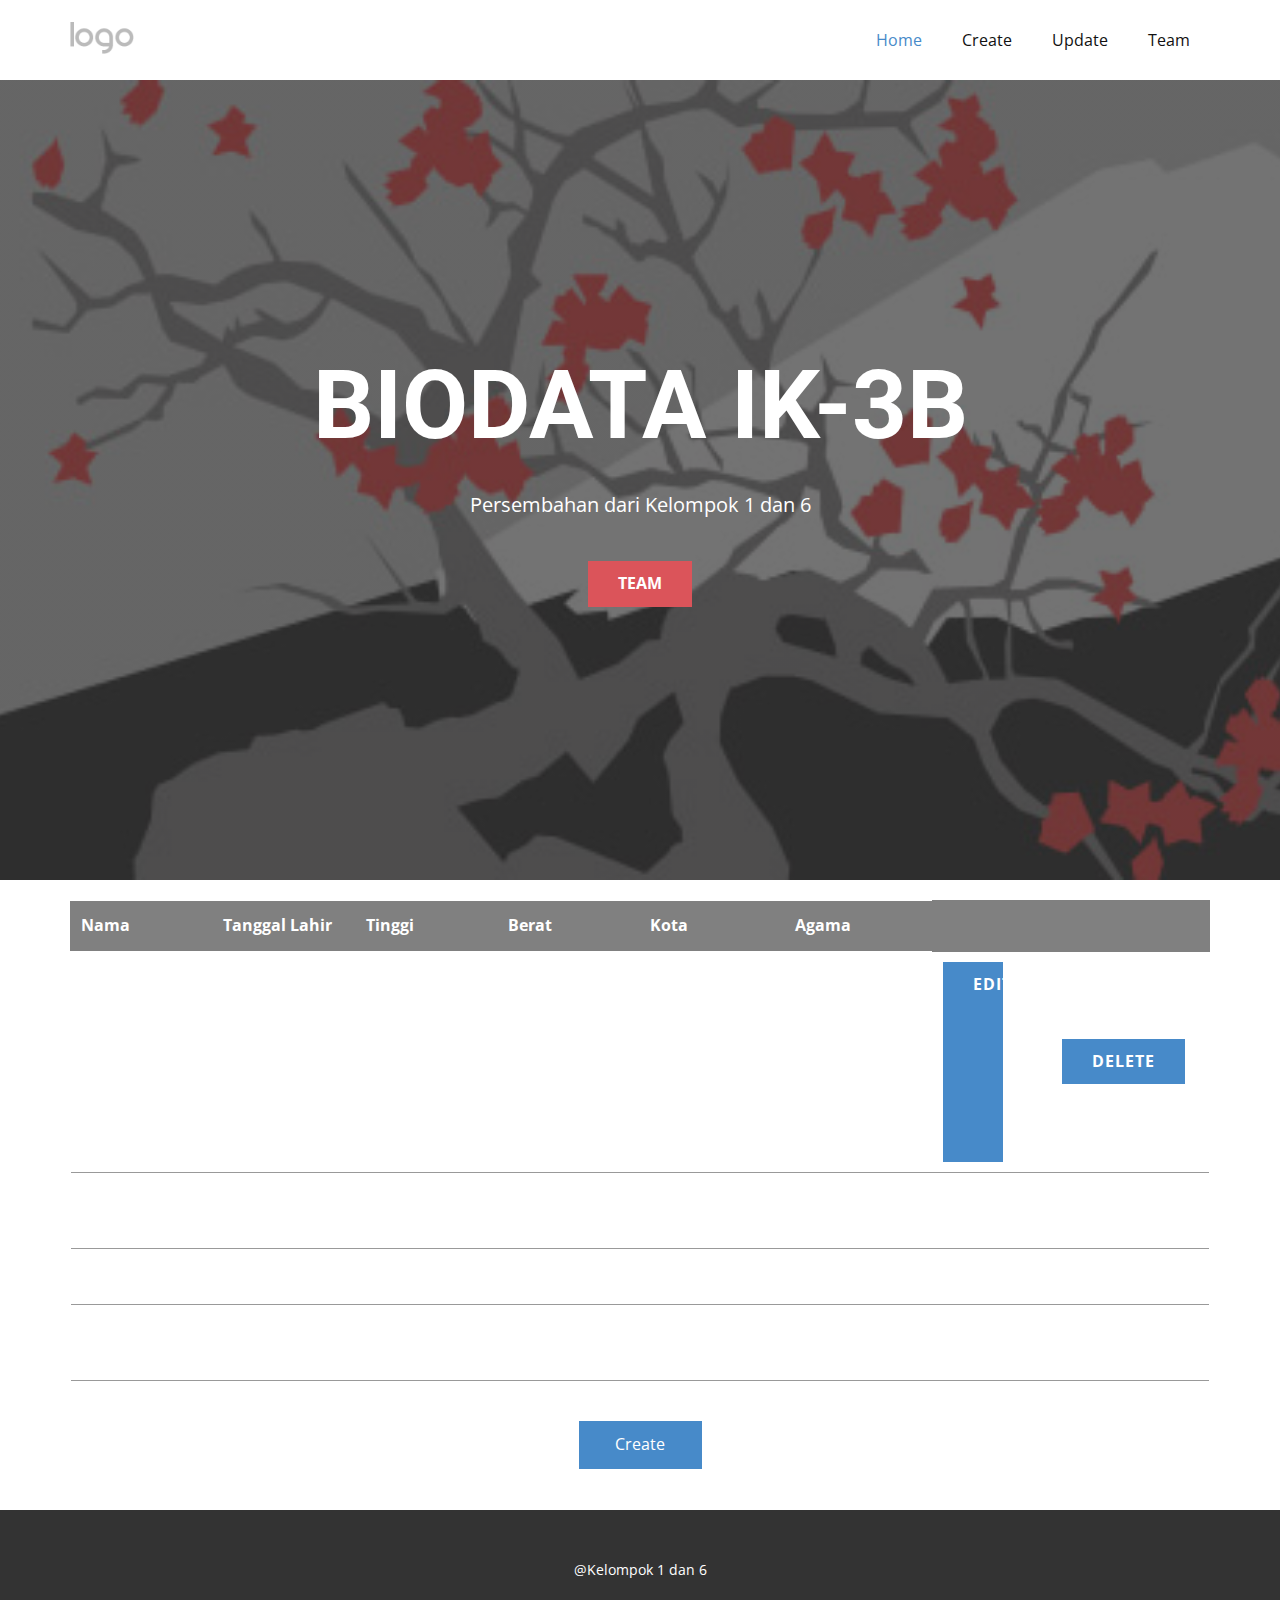
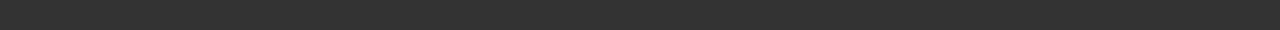
<file: index.html>
<!DOCTYPE html>
<html style="font-size: 16px;" lang="en"><head>
    <meta name="viewport" content="width=device-width, initial-scale=1.0">
    <meta charset="utf-8">
    <meta name="keywords" content="BIODATA">
    <meta name="description" content="">
    <title>Home</title>
    <link rel="stylesheet" href="nicepage.css" media="screen">
<link rel="stylesheet" href="Home.css" media="screen">
    <script class="u-script" type="text/javascript" src="jquery.js" defer=""></script>
    <script class="u-script" type="text/javascript" src="nicepage.js" defer=""></script>
    <meta name="generator" content="Nicepage 4.13.4, nicepage.com">
    <link id="u-theme-google-font" rel="stylesheet" href="https://fonts.googleapis.com/css?family=Roboto:100,100i,300,300i,400,400i,500,500i,700,700i,900,900i|Open+Sans:300,300i,400,400i,500,500i,600,600i,700,700i,800,800i">
    
    
    
    <script type="application/ld+json">{
		"@context": "http://schema.org",
		"@type": "Organization",
		"name": "",
		"logo": "images/default-logo.png"
}</script>
    <meta name="theme-color" content="#478ac9">
    <meta property="og:title" content="Home">
    <meta property="og:type" content="website">
  </head>
  <body data-home-page="Home.html" data-home-page-title="Home" class="u-body u-xl-mode"><header class="u-clearfix u-header u-header" id="sec-084c"><div class="u-clearfix u-sheet u-valign-middle u-sheet-1">
        <a href="#" class="u-image u-logo u-image-1">
          <img src="images/default-logo.png" class="u-logo-image u-logo-image-1">
        </a>
        <nav class="u-menu u-menu-dropdown u-offcanvas u-menu-1">
          <div class="menu-collapse" style="font-size: 1rem; letter-spacing: 0px;">
            <a class="u-button-style u-custom-left-right-menu-spacing u-custom-padding-bottom u-custom-top-bottom-menu-spacing u-nav-link u-text-active-palette-1-base u-text-hover-palette-2-base" href="#">
              <svg class="u-svg-link" viewBox="0 0 24 24"><use xmlns:xlink="http://www.w3.org/1999/xlink" xlink:href="#menu-hamburger"></use></svg>
              <svg class="u-svg-content" version="1.1" id="menu-hamburger" viewBox="0 0 16 16" x="0px" y="0px" xmlns:xlink="http://www.w3.org/1999/xlink" xmlns="http://www.w3.org/2000/svg"><g><rect y="1" width="16" height="2"></rect><rect y="7" width="16" height="2"></rect><rect y="13" width="16" height="2"></rect>
</g></svg>
            </a>
          </div>
          <div class="u-custom-menu u-nav-container">
            <ul class="u-nav u-unstyled u-nav-1"><li class="u-nav-item"><a class="u-button-style u-nav-link u-text-active-palette-1-base u-text-hover-palette-2-base" href="Home.html" style="padding: 10px 20px;">Home</a>
</li><li class="u-nav-item"><a class="u-button-style u-nav-link u-text-active-palette-1-base u-text-hover-palette-2-base" href="Create.html" style="padding: 10px 20px;">Create</a>
</li><li class="u-nav-item"><a class="u-button-style u-nav-link u-text-active-palette-1-base u-text-hover-palette-2-base" href="Update.html" style="padding: 10px 20px;">Update</a>
</li><li class="u-nav-item"><a class="u-button-style u-nav-link u-text-active-palette-1-base u-text-hover-palette-2-base" href="Team.html" style="padding: 10px 20px;">Team</a>
</li></ul>
          </div>
          <div class="u-custom-menu u-nav-container-collapse">
            <div class="u-black u-container-style u-inner-container-layout u-opacity u-opacity-95 u-sidenav">
              <div class="u-inner-container-layout u-sidenav-overflow">
                <div class="u-menu-close"></div>
                <ul class="u-align-center u-nav u-popupmenu-items u-unstyled u-nav-2"><li class="u-nav-item"><a class="u-button-style u-nav-link" href="Home.html">Home</a>
</li><li class="u-nav-item"><a class="u-button-style u-nav-link" href="Create.html">Create</a>
</li><li class="u-nav-item"><a class="u-button-style u-nav-link" href="Update.html">Update</a>
</li><li class="u-nav-item"><a class="u-button-style u-nav-link" href="Team.html">Team</a>
</li></ul>
              </div>
            </div>
            <div class="u-black u-menu-overlay u-opacity u-opacity-70"></div>
          </div>
        </nav>
      </div></header>
    <section class="u-align-center u-clearfix u-image u-shading u-section-1" src="images/1.jpeg" data-image-width="256" data-image-height="256" id="sec-9efe">
      <div class="u-clearfix u-sheet u-valign-middle u-sheet-1">
        <h1 class="u-text u-text-default u-title u-text-1">BIODATA IK-3B</h1>
        <p class="u-large-text u-text u-text-default u-text-variant u-text-2">Persembahan dari Kelompok 1 dan 6</p>
        <a href="Team.html" data-page-id="2759521684" class="u-btn u-button-style u-palette-2-base u-btn-1">Team</a>
      </div>
    </section>
    <section class="u-align-center u-clearfix u-section-2" id="sec-a3da">
      <div class="u-clearfix u-sheet u-sheet-1">
        <div class="u-list u-list-1">
          <div class="u-repeater u-repeater-1"></div>
        </div>
        <div class="u-expanded-width u-table u-table-responsive u-table-1">
          <table class="u-table-entity u-table-entity-1">
            <colgroup>
              <col width="12.5%">
              <col width="12.5%">
              <col width="12.5%">
              <col width="12.5%">
              <col width="12.7%">
              <col width="13.099999999999994%">
              <col width="11.3%">
              <col width="12.999999999999995%">
            </colgroup>
            <thead class="u-grey-50 u-table-header u-table-header-1">
              <tr style="height: 38px;">
                <th class="u-border-1 u-border-grey-50 u-table-cell">Nama</th>
                <th class="u-border-1 u-border-grey-50 u-table-cell">Tanggal Lahir</th>
                <th class="u-border-1 u-border-grey-50 u-table-cell">Tinggi</th>
                <th class="u-border-1 u-border-grey-50 u-table-cell">Berat</th>
                <th class="u-border-1 u-border-grey-50 u-table-cell">Kota</th>
                <th class="u-border-1 u-border-grey-50 u-table-cell">Agama</th>
                <th class="u-border-3 u-border-grey-50 u-table-cell u-table-cell-7"></th>
                <th class="u-border-3 u-border-grey-50 u-table-cell u-table-cell-8"></th>
              </tr>
            </thead>
            <tbody class="u-table-body">
              <tr style="height: 75px;">
                <td class="u-border-1 u-border-grey-40 u-border-no-left u-border-no-right u-table-cell"></td>
                <td class="u-border-1 u-border-grey-40 u-border-no-left u-border-no-right u-table-cell"></td>
                <td class="u-border-1 u-border-grey-40 u-border-no-left u-border-no-right u-table-cell"></td>
                <td class="u-border-1 u-border-grey-40 u-border-no-left u-border-no-right u-table-cell"></td>
                <td class="u-border-1 u-border-grey-40 u-border-no-left u-border-no-right u-table-cell"></td>
                <td class="u-border-1 u-border-grey-40 u-border-no-left u-border-no-right u-table-cell"></td>
                <td class="u-border-1 u-border-grey-40 u-border-no-left u-border-no-right u-table-cell">
                  <a class="u-btn u-button-style u-hover-palette-1-dark-1 u-palette-1-base u-btn-1" href="Update.html" data-page-id="621100634">Edit</a>
                </td>
                <td class="u-border-1 u-border-grey-40 u-border-no-left u-border-no-right u-table-cell u-table-cell-16">
                  <a class="u-btn u-button-style u-hover-palette-1-dark-1 u-palette-1-base u-btn-2" href="Delete.html" data-page-id="4238797">Delete</a>
                </td>
              </tr>
              <tr style="height: 76px;">
                <td class="u-border-1 u-border-grey-40 u-border-no-left u-border-no-right u-table-cell"></td>
                <td class="u-border-1 u-border-grey-40 u-border-no-left u-border-no-right u-table-cell"></td>
                <td class="u-border-1 u-border-grey-40 u-border-no-left u-border-no-right u-table-cell"></td>
                <td class="u-border-1 u-border-grey-40 u-border-no-left u-border-no-right u-table-cell"></td>
                <td class="u-border-1 u-border-grey-40 u-border-no-left u-border-no-right u-table-cell"></td>
                <td class="u-border-1 u-border-grey-40 u-border-no-left u-border-no-right u-table-cell"></td>
                <td class="u-border-1 u-border-grey-40 u-border-no-left u-border-no-right u-table-cell"></td>
                <td class="u-border-1 u-border-grey-40 u-border-no-left u-border-no-right u-table-cell"></td>
              </tr>
              <tr style="height: 56px;">
                <td class="u-border-1 u-border-grey-40 u-border-no-left u-border-no-right u-table-cell"></td>
                <td class="u-border-1 u-border-grey-40 u-border-no-left u-border-no-right u-table-cell"></td>
                <td class="u-border-1 u-border-grey-40 u-border-no-left u-border-no-right u-table-cell"></td>
                <td class="u-border-1 u-border-grey-40 u-border-no-left u-border-no-right u-table-cell"></td>
                <td class="u-border-1 u-border-grey-40 u-border-no-left u-border-no-right u-table-cell"></td>
                <td class="u-border-1 u-border-grey-40 u-border-no-left u-border-no-right u-table-cell"></td>
                <td class="u-border-1 u-border-grey-40 u-border-no-left u-border-no-right u-table-cell"></td>
                <td class="u-border-1 u-border-grey-40 u-border-no-left u-border-no-right u-table-cell"></td>
              </tr>
              <tr style="height: 76px;">
                <td class="u-border-1 u-border-grey-40 u-border-no-left u-border-no-right u-table-cell"></td>
                <td class="u-border-1 u-border-grey-40 u-border-no-left u-border-no-right u-table-cell"></td>
                <td class="u-border-1 u-border-grey-40 u-border-no-left u-border-no-right u-table-cell"></td>
                <td class="u-border-1 u-border-grey-40 u-border-no-left u-border-no-right u-table-cell"></td>
                <td class="u-border-1 u-border-grey-40 u-border-no-left u-border-no-right u-table-cell"></td>
                <td class="u-border-1 u-border-grey-40 u-border-no-left u-border-no-right u-table-cell"></td>
                <td class="u-border-1 u-border-grey-40 u-border-no-left u-border-no-right u-table-cell"></td>
                <td class="u-border-1 u-border-grey-40 u-border-no-left u-border-no-right u-table-cell"></td>
              </tr>
            </tbody>
          </table>
        </div>
        <a href="Create.html" data-page-id="2656609891" class="u-btn u-button-style u-btn-3">Create</a>
      </div>
    </section>
    
    
    <footer class="u-align-center u-clearfix u-footer u-grey-80 u-footer" id="sec-a35f"><div class="u-clearfix u-sheet u-sheet-1">
        <p class="u-small-text u-text u-text-variant u-text-1">@Kelompok 1 dan 6</p>
      </div></footer>
  
</body></html>
</file>
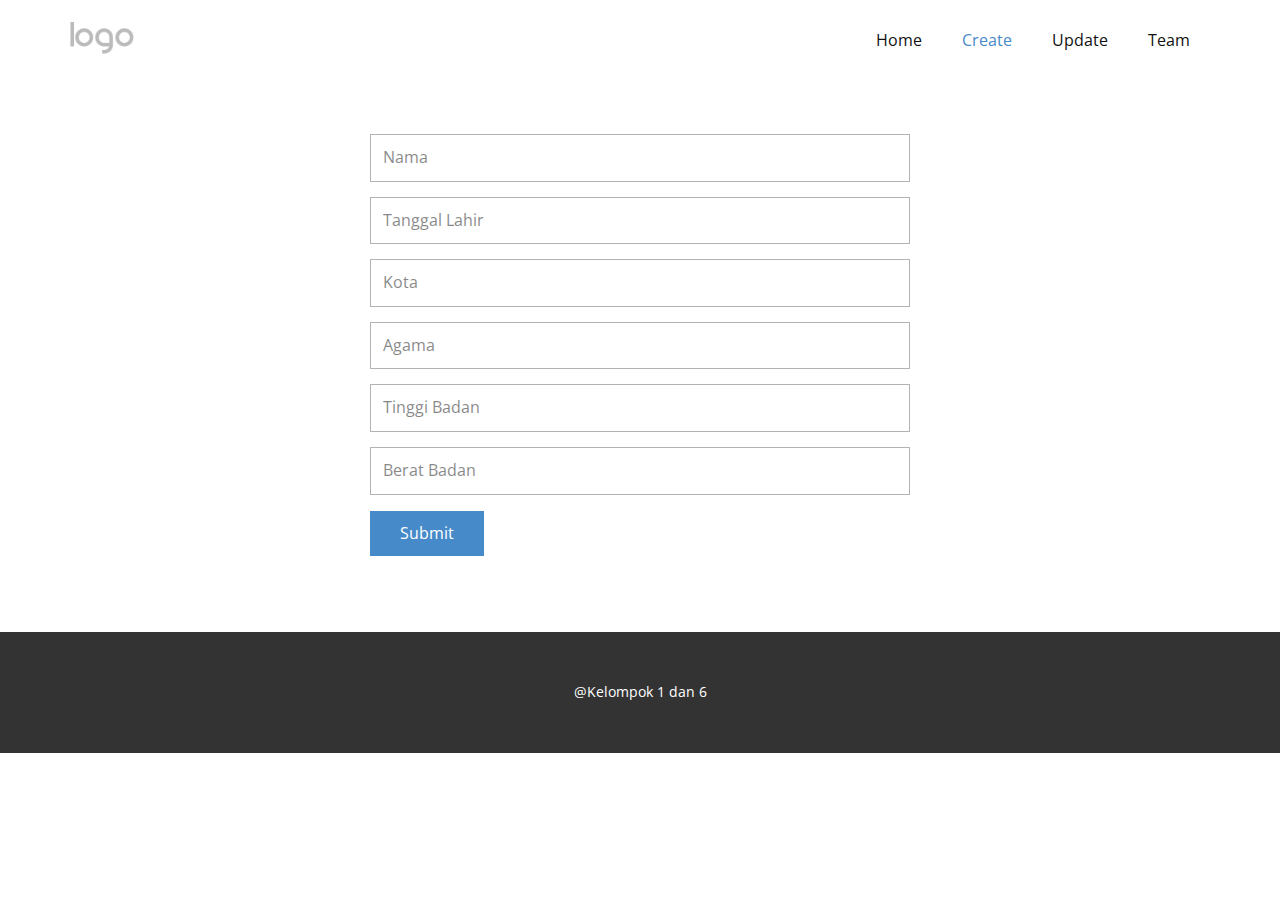
<file: Create.html>
<!DOCTYPE html>
<html style="font-size: 16px;" lang="en"><head>
    <meta name="viewport" content="width=device-width, initial-scale=1.0">
    <meta charset="utf-8">
    <meta name="keywords" content="">
    <meta name="description" content="">
    <title>Create</title>
    <link rel="stylesheet" href="nicepage.css" media="screen">
<link rel="stylesheet" href="Create.css" media="screen">
    <script class="u-script" type="text/javascript" src="jquery.js" defer=""></script>
    <script class="u-script" type="text/javascript" src="nicepage.js" defer=""></script>
    <meta name="generator" content="Nicepage 4.13.4, nicepage.com">
    <link id="u-theme-google-font" rel="stylesheet" href="https://fonts.googleapis.com/css?family=Roboto:100,100i,300,300i,400,400i,500,500i,700,700i,900,900i|Open+Sans:300,300i,400,400i,500,500i,600,600i,700,700i,800,800i">
    
    
    <script type="application/ld+json">{
		"@context": "http://schema.org",
		"@type": "Organization",
		"name": "",
		"logo": "images/default-logo.png"
}</script>
    <meta name="theme-color" content="#478ac9">
    <meta property="og:title" content="Create">
    <meta property="og:type" content="website">
  </head>
  <body class="u-body u-xl-mode"><header class="u-clearfix u-header u-header" id="sec-084c"><div class="u-clearfix u-sheet u-valign-middle u-sheet-1">
        <a href="https://nicepage.com" class="u-image u-logo u-image-1">
          <img src="images/default-logo.png" class="u-logo-image u-logo-image-1">
        </a>
        <nav class="u-menu u-menu-dropdown u-offcanvas u-menu-1">
          <div class="menu-collapse" style="font-size: 1rem; letter-spacing: 0px;">
            <a class="u-button-style u-custom-left-right-menu-spacing u-custom-padding-bottom u-custom-top-bottom-menu-spacing u-nav-link u-text-active-palette-1-base u-text-hover-palette-2-base" href="#">
              <svg class="u-svg-link" viewBox="0 0 24 24"><use xmlns:xlink="http://www.w3.org/1999/xlink" xlink:href="#menu-hamburger"></use></svg>
              <svg class="u-svg-content" version="1.1" id="menu-hamburger" viewBox="0 0 16 16" x="0px" y="0px" xmlns:xlink="http://www.w3.org/1999/xlink" xmlns="http://www.w3.org/2000/svg"><g><rect y="1" width="16" height="2"></rect><rect y="7" width="16" height="2"></rect><rect y="13" width="16" height="2"></rect>
</g></svg>
            </a>
          </div>
          <div class="u-custom-menu u-nav-container">
            <ul class="u-nav u-unstyled u-nav-1"><li class="u-nav-item"><a class="u-button-style u-nav-link u-text-active-palette-1-base u-text-hover-palette-2-base" href="Home.html" style="padding: 10px 20px;">Home</a>
</li><li class="u-nav-item"><a class="u-button-style u-nav-link u-text-active-palette-1-base u-text-hover-palette-2-base" href="Create.html" style="padding: 10px 20px;">Create</a>
</li><li class="u-nav-item"><a class="u-button-style u-nav-link u-text-active-palette-1-base u-text-hover-palette-2-base" href="Update.html" style="padding: 10px 20px;">Update</a>
</li><li class="u-nav-item"><a class="u-button-style u-nav-link u-text-active-palette-1-base u-text-hover-palette-2-base" href="Team.html" style="padding: 10px 20px;">Team</a>
</li></ul>
          </div>
          <div class="u-custom-menu u-nav-container-collapse">
            <div class="u-black u-container-style u-inner-container-layout u-opacity u-opacity-95 u-sidenav">
              <div class="u-inner-container-layout u-sidenav-overflow">
                <div class="u-menu-close"></div>
                <ul class="u-align-center u-nav u-popupmenu-items u-unstyled u-nav-2"><li class="u-nav-item"><a class="u-button-style u-nav-link" href="Home.html">Home</a>
</li><li class="u-nav-item"><a class="u-button-style u-nav-link" href="Create.html">Create</a>
</li><li class="u-nav-item"><a class="u-button-style u-nav-link" href="Update.html">Update</a>
</li><li class="u-nav-item"><a class="u-button-style u-nav-link" href="Team.html">Team</a>
</li></ul>
              </div>
            </div>
            <div class="u-black u-menu-overlay u-opacity u-opacity-70"></div>
          </div>
        </nav>
      </div></header>
    <section class="u-align-center u-clearfix u-section-1" id="sec-6739">
      <div class="u-clearfix u-sheet u-sheet-1">
        <div class="u-form u-form-1">
          <form action="#" method="POST" class="u-clearfix u-form-spacing-15 u-form-vertical u-inner-form" style="padding: 15px;" source="email" name="form">
            <div class="u-form-group u-form-name u-label-none">
              <label for="name-6797" class="u-form-control-hidden u-label"></label>
              <input type="text" placeholder="Nama" id="name-6797" name="nama" class="u-border-1 u-border-grey-30 u-input u-input-rectangle" required="">
            </div>
            <div class="u-form-email u-form-group u-label-none">
              <label for="email-6797" class="u-form-control-hidden u-label"></label>
              <input type="email" placeholder="Tanggal Lahir" id="email-6797" name="tgl_lahir" class="u-border-1 u-border-grey-30 u-input u-input-rectangle" required="">
            </div>
            <div class="u-form-group u-label-none u-form-group-3">
              <label for="text-cd1b" class="u-label">kota</label>
              <input type="text" placeholder="Kota" id="text-cd1b" name="kota" class="u-border-1 u-border-grey-30 u-input u-input-rectangle">
            </div>
            <div class="u-form-group u-label-none u-form-group-4">
              <label for="text-eab3" class="u-label">agama</label>
              <input type="text" placeholder="Agama" id="text-eab3" name="agama" class="u-border-1 u-border-grey-30 u-input u-input-rectangle">
            </div>
            <div class="u-form-group u-label-none u-form-group-5">
              <label for="text-42f2" class="u-form-control-hidden u-label"></label>
              <input type="text" placeholder="Tinggi Badan" id="text-42f2" name="tinggi" class="u-border-1 u-border-grey-30 u-input u-input-rectangle">
            </div>
            <div class="u-form-group u-label-none u-form-group-6">
              <label for="text-facd" class="u-form-control-hidden u-label"></label>
              <input type="text" placeholder="Berat Badan" id="text-facd" name="berat" class="u-border-1 u-border-grey-30 u-input u-input-rectangle">
            </div>
            <div class="u-align-left u-form-group u-form-submit">
              <a href="#" class="u-btn u-btn-submit u-button-style">Submit</a>
              <input type="submit" value="submit" class="u-form-control-hidden">
            </div>
            <div class="u-form-send-message u-form-send-success">Thank you! Your message has been sent.</div>
            <div class="u-form-send-error u-form-send-message">Unable to send your message. Please fix errors then try again.</div>
            <input type="hidden" value="" name="recaptchaResponse">
          </form>
        </div>
      </div>
    </section>
    
    
    <footer class="u-align-center u-clearfix u-footer u-grey-80 u-footer" id="sec-a35f"><div class="u-clearfix u-sheet u-sheet-1">
        <p class="u-small-text u-text u-text-variant u-text-1">@Kelompok 1 dan 6</p>
      </div></footer>
  
</body></html>
</file>
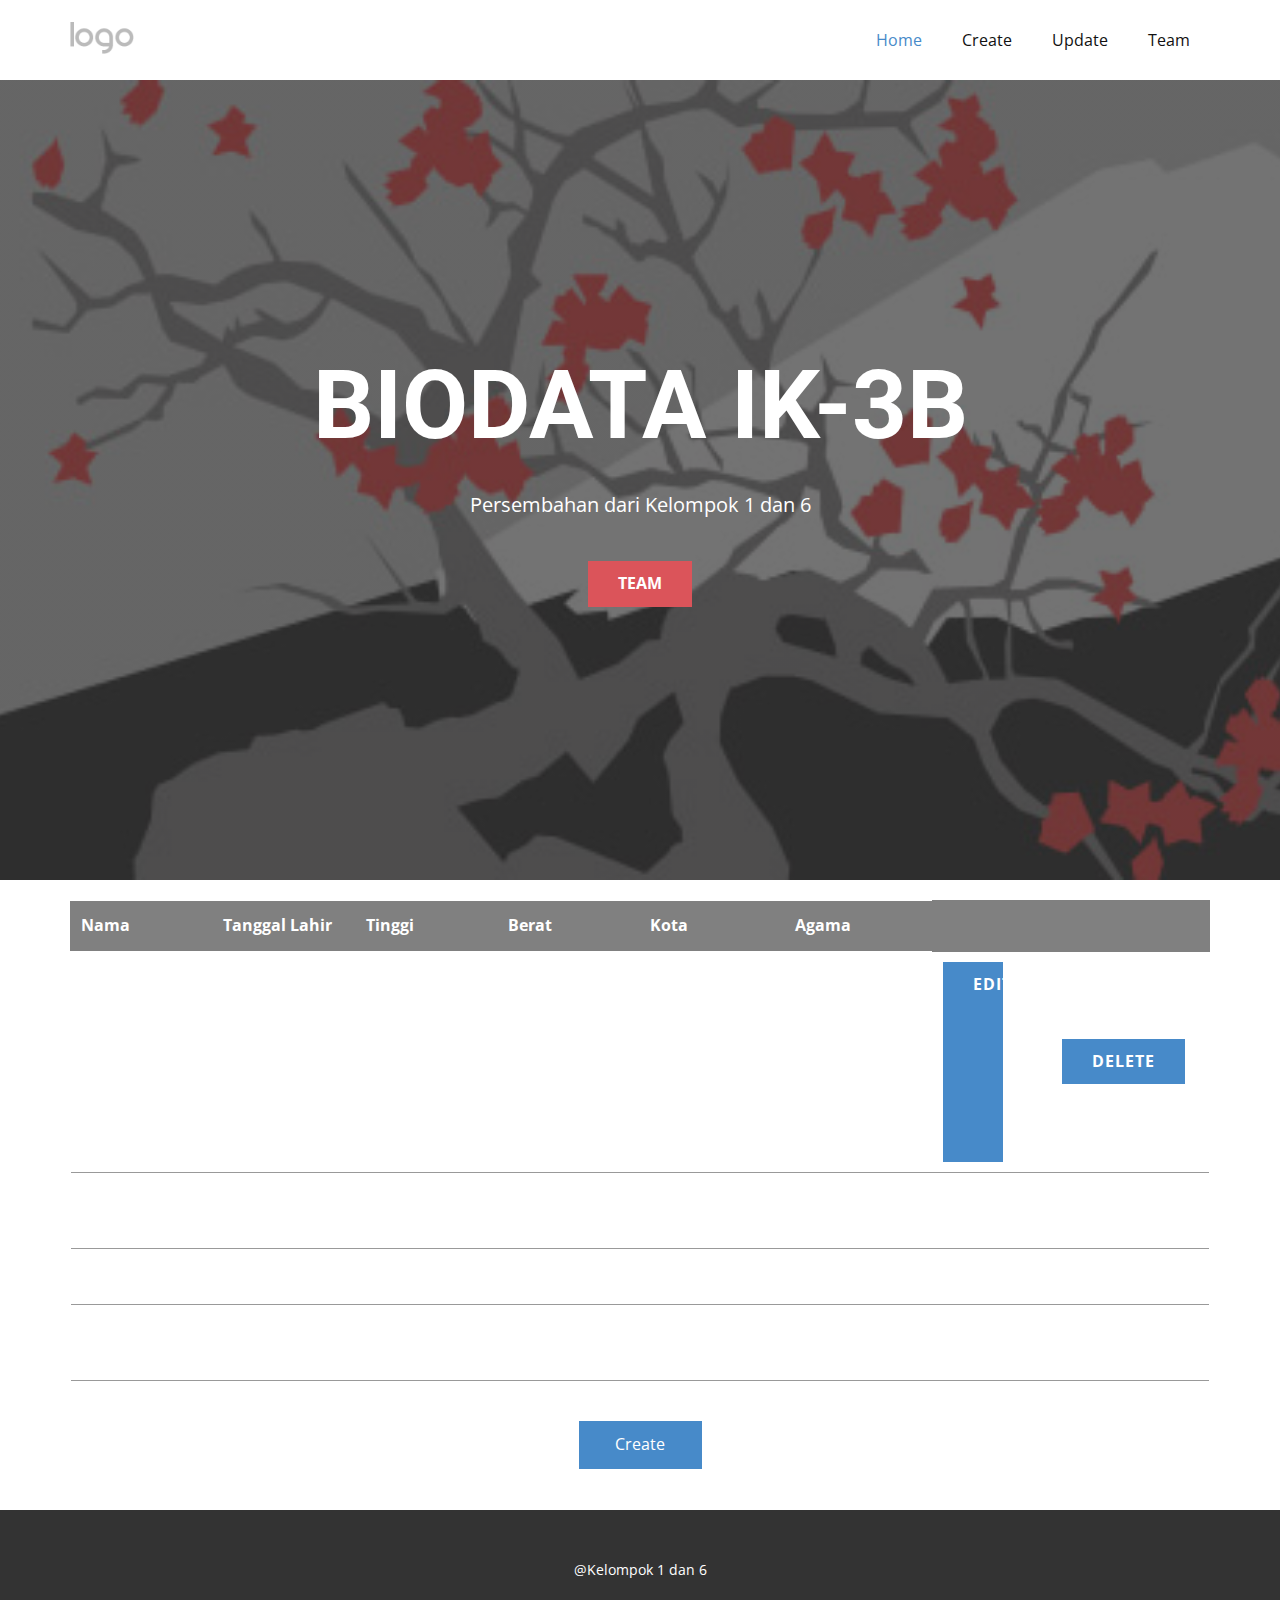
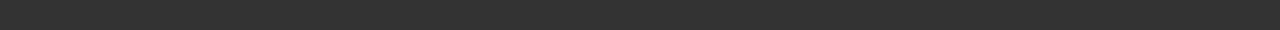
<file: Home.html>
<!DOCTYPE html>
<html style="font-size: 16px;" lang="en"><head>
    <meta name="viewport" content="width=device-width, initial-scale=1.0">
    <meta charset="utf-8">
    <meta name="keywords" content="BIODATA">
    <meta name="description" content="">
    <title>Home</title>
    <link rel="stylesheet" href="nicepage.css" media="screen">
<link rel="stylesheet" href="Home.css" media="screen">
    <script class="u-script" type="text/javascript" src="jquery.js" defer=""></script>
    <script class="u-script" type="text/javascript" src="nicepage.js" defer=""></script>
    <meta name="generator" content="Nicepage 4.13.4, nicepage.com">
    <link id="u-theme-google-font" rel="stylesheet" href="https://fonts.googleapis.com/css?family=Roboto:100,100i,300,300i,400,400i,500,500i,700,700i,900,900i|Open+Sans:300,300i,400,400i,500,500i,600,600i,700,700i,800,800i">
    
    
    <script type="application/ld+json">{
		"@context": "http://schema.org",
		"@type": "Organization",
		"name": "",
		"logo": "images/default-logo.png"
}</script>
    <meta name="theme-color" content="#478ac9">
    <meta property="og:title" content="Home">
    <meta property="og:type" content="website">
  </head>
  <body class="u-body u-xl-mode"><header class="u-clearfix u-header u-header" id="sec-084c"><div class="u-clearfix u-sheet u-valign-middle u-sheet-1">
        <a href="#" class="u-image u-logo u-image-1">
          <img src="images/default-logo.png" class="u-logo-image u-logo-image-1">
        </a>
        <nav class="u-menu u-menu-dropdown u-offcanvas u-menu-1">
          <div class="menu-collapse" style="font-size: 1rem; letter-spacing: 0px;">
            <a class="u-button-style u-custom-left-right-menu-spacing u-custom-padding-bottom u-custom-top-bottom-menu-spacing u-nav-link u-text-active-palette-1-base u-text-hover-palette-2-base" href="#">
              <svg class="u-svg-link" viewBox="0 0 24 24"><use xmlns:xlink="http://www.w3.org/1999/xlink" xlink:href="#menu-hamburger"></use></svg>
              <svg class="u-svg-content" version="1.1" id="menu-hamburger" viewBox="0 0 16 16" x="0px" y="0px" xmlns:xlink="http://www.w3.org/1999/xlink" xmlns="http://www.w3.org/2000/svg"><g><rect y="1" width="16" height="2"></rect><rect y="7" width="16" height="2"></rect><rect y="13" width="16" height="2"></rect>
</g></svg>
            </a>
          </div>
          <div class="u-custom-menu u-nav-container">
            <ul class="u-nav u-unstyled u-nav-1"><li class="u-nav-item"><a class="u-button-style u-nav-link u-text-active-palette-1-base u-text-hover-palette-2-base" href="Home.html" style="padding: 10px 20px;">Home</a>
</li><li class="u-nav-item"><a class="u-button-style u-nav-link u-text-active-palette-1-base u-text-hover-palette-2-base" href="Create.html" style="padding: 10px 20px;">Create</a>
</li><li class="u-nav-item"><a class="u-button-style u-nav-link u-text-active-palette-1-base u-text-hover-palette-2-base" href="Update.html" style="padding: 10px 20px;">Update</a>
</li><li class="u-nav-item"><a class="u-button-style u-nav-link u-text-active-palette-1-base u-text-hover-palette-2-base" href="Team.html" style="padding: 10px 20px;">Team</a>
</li></ul>
          </div>
          <div class="u-custom-menu u-nav-container-collapse">
            <div class="u-black u-container-style u-inner-container-layout u-opacity u-opacity-95 u-sidenav">
              <div class="u-inner-container-layout u-sidenav-overflow">
                <div class="u-menu-close"></div>
                <ul class="u-align-center u-nav u-popupmenu-items u-unstyled u-nav-2"><li class="u-nav-item"><a class="u-button-style u-nav-link" href="Home.html">Home</a>
</li><li class="u-nav-item"><a class="u-button-style u-nav-link" href="Create.html">Create</a>
</li><li class="u-nav-item"><a class="u-button-style u-nav-link" href="Update.html">Update</a>
</li><li class="u-nav-item"><a class="u-button-style u-nav-link" href="Team.html">Team</a>
</li></ul>
              </div>
            </div>
            <div class="u-black u-menu-overlay u-opacity u-opacity-70"></div>
          </div>
        </nav>
      </div></header>
    <section class="u-align-center u-clearfix u-image u-shading u-section-1" src="" data-image-width="256" data-image-height="256" id="sec-9efe">
      <div class="u-clearfix u-sheet u-valign-middle u-sheet-1">
        <h1 class="u-text u-text-default u-title u-text-1">BIODATA IK-3B</h1>
        <p class="u-large-text u-text u-text-default u-text-variant u-text-2">Persembahan dari Kelompok 1 dan 6</p>
        <a href="Team.html" data-page-id="2759521684" class="u-btn u-button-style u-palette-2-base u-btn-1">Team</a>
      </div>
    </section>
    <section class="u-align-center u-clearfix u-section-2" id="sec-a3da">
      <div class="u-clearfix u-sheet u-sheet-1">
        <div class="u-list u-list-1">
          <div class="u-repeater u-repeater-1"></div>
        </div>
        <div class="u-expanded-width u-table u-table-responsive u-table-1">
          <table class="u-table-entity u-table-entity-1">
            <colgroup>
              <col width="12.5%">
              <col width="12.5%">
              <col width="12.5%">
              <col width="12.5%">
              <col width="12.7%">
              <col width="13.099999999999994%">
              <col width="11.3%">
              <col width="12.999999999999995%">
            </colgroup>
            <thead class="u-grey-50 u-table-header u-table-header-1">
              <tr style="height: 38px;">
                <th class="u-border-1 u-border-grey-50 u-table-cell">Nama</th>
                <th class="u-border-1 u-border-grey-50 u-table-cell">Tanggal Lahir</th>
                <th class="u-border-1 u-border-grey-50 u-table-cell">Tinggi</th>
                <th class="u-border-1 u-border-grey-50 u-table-cell">Berat</th>
                <th class="u-border-1 u-border-grey-50 u-table-cell">Kota</th>
                <th class="u-border-1 u-border-grey-50 u-table-cell">Agama</th>
                <th class="u-border-3 u-border-grey-50 u-table-cell u-table-cell-7"></th>
                <th class="u-border-3 u-border-grey-50 u-table-cell u-table-cell-8"></th>
              </tr>
            </thead>
            <tbody class="u-table-body">
              <tr style="height: 75px;">
                <td class="u-border-1 u-border-grey-40 u-border-no-left u-border-no-right u-table-cell"></td>
                <td class="u-border-1 u-border-grey-40 u-border-no-left u-border-no-right u-table-cell"></td>
                <td class="u-border-1 u-border-grey-40 u-border-no-left u-border-no-right u-table-cell"></td>
                <td class="u-border-1 u-border-grey-40 u-border-no-left u-border-no-right u-table-cell"></td>
                <td class="u-border-1 u-border-grey-40 u-border-no-left u-border-no-right u-table-cell"></td>
                <td class="u-border-1 u-border-grey-40 u-border-no-left u-border-no-right u-table-cell"></td>
                <td class="u-border-1 u-border-grey-40 u-border-no-left u-border-no-right u-table-cell">
                  <a class="u-btn u-button-style u-hover-palette-1-dark-1 u-palette-1-base u-btn-1" href="Update.html" data-page-id="621100634">Edit</a>
                </td>
                <td class="u-border-1 u-border-grey-40 u-border-no-left u-border-no-right u-table-cell u-table-cell-16">
                  <a class="u-btn u-button-style u-hover-palette-1-dark-1 u-palette-1-base u-btn-2" href="Delete.html" data-page-id="4238797">Delete</a>
                </td>
              </tr>
              <tr style="height: 76px;">
                <td class="u-border-1 u-border-grey-40 u-border-no-left u-border-no-right u-table-cell"></td>
                <td class="u-border-1 u-border-grey-40 u-border-no-left u-border-no-right u-table-cell"></td>
                <td class="u-border-1 u-border-grey-40 u-border-no-left u-border-no-right u-table-cell"></td>
                <td class="u-border-1 u-border-grey-40 u-border-no-left u-border-no-right u-table-cell"></td>
                <td class="u-border-1 u-border-grey-40 u-border-no-left u-border-no-right u-table-cell"></td>
                <td class="u-border-1 u-border-grey-40 u-border-no-left u-border-no-right u-table-cell"></td>
                <td class="u-border-1 u-border-grey-40 u-border-no-left u-border-no-right u-table-cell"></td>
                <td class="u-border-1 u-border-grey-40 u-border-no-left u-border-no-right u-table-cell"></td>
              </tr>
              <tr style="height: 56px;">
                <td class="u-border-1 u-border-grey-40 u-border-no-left u-border-no-right u-table-cell"></td>
                <td class="u-border-1 u-border-grey-40 u-border-no-left u-border-no-right u-table-cell"></td>
                <td class="u-border-1 u-border-grey-40 u-border-no-left u-border-no-right u-table-cell"></td>
                <td class="u-border-1 u-border-grey-40 u-border-no-left u-border-no-right u-table-cell"></td>
                <td class="u-border-1 u-border-grey-40 u-border-no-left u-border-no-right u-table-cell"></td>
                <td class="u-border-1 u-border-grey-40 u-border-no-left u-border-no-right u-table-cell"></td>
                <td class="u-border-1 u-border-grey-40 u-border-no-left u-border-no-right u-table-cell"></td>
                <td class="u-border-1 u-border-grey-40 u-border-no-left u-border-no-right u-table-cell"></td>
              </tr>
              <tr style="height: 76px;">
                <td class="u-border-1 u-border-grey-40 u-border-no-left u-border-no-right u-table-cell"></td>
                <td class="u-border-1 u-border-grey-40 u-border-no-left u-border-no-right u-table-cell"></td>
                <td class="u-border-1 u-border-grey-40 u-border-no-left u-border-no-right u-table-cell"></td>
                <td class="u-border-1 u-border-grey-40 u-border-no-left u-border-no-right u-table-cell"></td>
                <td class="u-border-1 u-border-grey-40 u-border-no-left u-border-no-right u-table-cell"></td>
                <td class="u-border-1 u-border-grey-40 u-border-no-left u-border-no-right u-table-cell"></td>
                <td class="u-border-1 u-border-grey-40 u-border-no-left u-border-no-right u-table-cell"></td>
                <td class="u-border-1 u-border-grey-40 u-border-no-left u-border-no-right u-table-cell"></td>
              </tr>
            </tbody>
          </table>
        </div>
        <a href="Create.html" data-page-id="2656609891" class="u-btn u-button-style u-btn-3">Create</a>
      </div>
    </section>
    
    
    <footer class="u-align-center u-clearfix u-footer u-grey-80 u-footer" id="sec-a35f"><div class="u-clearfix u-sheet u-sheet-1">
        <p class="u-small-text u-text u-text-variant u-text-1">@Kelompok 1 dan 6</p>
      </div></footer>
  
</body></html>
</file>
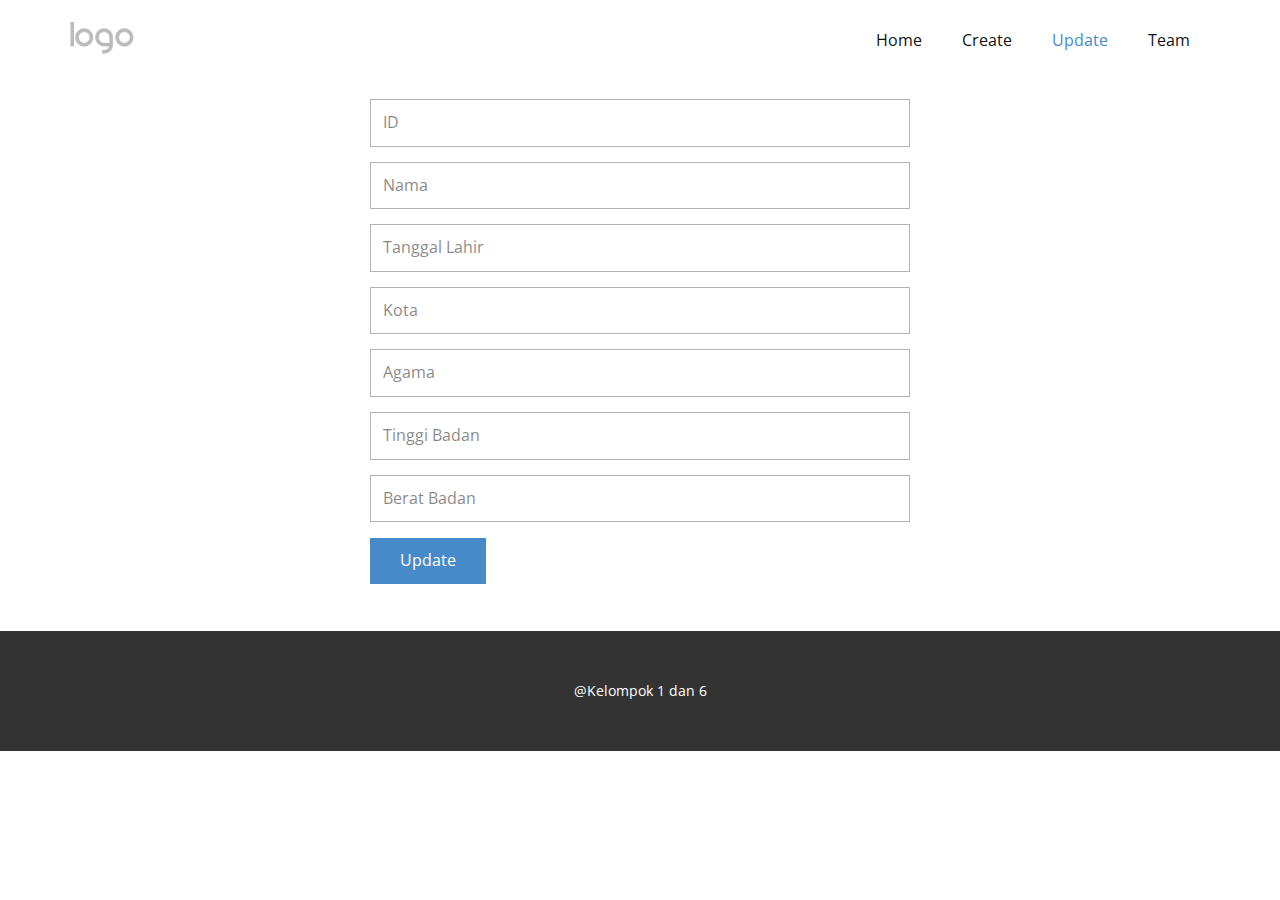
<file: Update.html>
<!DOCTYPE html>
<html style="font-size: 16px;" lang="en"><head>
    <meta name="viewport" content="width=device-width, initial-scale=1.0">
    <meta charset="utf-8">
    <meta name="keywords" content="">
    <meta name="description" content="">
    <title>Update</title>
    <link rel="stylesheet" href="nicepage.css" media="screen">
<link rel="stylesheet" href="Update.css" media="screen">
    <script class="u-script" type="text/javascript" src="jquery.js" defer=""></script>
    <script class="u-script" type="text/javascript" src="nicepage.js" defer=""></script>
    <meta name="generator" content="Nicepage 4.13.4, nicepage.com">
    <link id="u-theme-google-font" rel="stylesheet" href="https://fonts.googleapis.com/css?family=Roboto:100,100i,300,300i,400,400i,500,500i,700,700i,900,900i|Open+Sans:300,300i,400,400i,500,500i,600,600i,700,700i,800,800i">
    
    
    <script type="application/ld+json">{
		"@context": "http://schema.org",
		"@type": "Organization",
		"name": "",
		"logo": "images/default-logo.png"
}</script>
    <meta name="theme-color" content="#478ac9">
    <meta property="og:title" content="Update">
    <meta property="og:type" content="website">
  </head>
  <body class="u-body u-xl-mode"><header class="u-clearfix u-header u-header" id="sec-084c"><div class="u-clearfix u-sheet u-valign-middle u-sheet-1">
        <a href="https://nicepage.com" class="u-image u-logo u-image-1">
          <img src="images/default-logo.png" class="u-logo-image u-logo-image-1">
        </a>
        <nav class="u-menu u-menu-dropdown u-offcanvas u-menu-1">
          <div class="menu-collapse" style="font-size: 1rem; letter-spacing: 0px;">
            <a class="u-button-style u-custom-left-right-menu-spacing u-custom-padding-bottom u-custom-top-bottom-menu-spacing u-nav-link u-text-active-palette-1-base u-text-hover-palette-2-base" href="#">
              <svg class="u-svg-link" viewBox="0 0 24 24"><use xmlns:xlink="http://www.w3.org/1999/xlink" xlink:href="#menu-hamburger"></use></svg>
              <svg class="u-svg-content" version="1.1" id="menu-hamburger" viewBox="0 0 16 16" x="0px" y="0px" xmlns:xlink="http://www.w3.org/1999/xlink" xmlns="http://www.w3.org/2000/svg"><g><rect y="1" width="16" height="2"></rect><rect y="7" width="16" height="2"></rect><rect y="13" width="16" height="2"></rect>
</g></svg>
            </a>
          </div>
          <div class="u-custom-menu u-nav-container">
            <ul class="u-nav u-unstyled u-nav-1"><li class="u-nav-item"><a class="u-button-style u-nav-link u-text-active-palette-1-base u-text-hover-palette-2-base" href="Home.html" style="padding: 10px 20px;">Home</a>
</li><li class="u-nav-item"><a class="u-button-style u-nav-link u-text-active-palette-1-base u-text-hover-palette-2-base" href="Create.html" style="padding: 10px 20px;">Create</a>
</li><li class="u-nav-item"><a class="u-button-style u-nav-link u-text-active-palette-1-base u-text-hover-palette-2-base" href="Update.html" style="padding: 10px 20px;">Update</a>
</li><li class="u-nav-item"><a class="u-button-style u-nav-link u-text-active-palette-1-base u-text-hover-palette-2-base" href="Team.html" style="padding: 10px 20px;">Team</a>
</li></ul>
          </div>
          <div class="u-custom-menu u-nav-container-collapse">
            <div class="u-black u-container-style u-inner-container-layout u-opacity u-opacity-95 u-sidenav">
              <div class="u-inner-container-layout u-sidenav-overflow">
                <div class="u-menu-close"></div>
                <ul class="u-align-center u-nav u-popupmenu-items u-unstyled u-nav-2"><li class="u-nav-item"><a class="u-button-style u-nav-link" href="Home.html">Home</a>
</li><li class="u-nav-item"><a class="u-button-style u-nav-link" href="Create.html">Create</a>
</li><li class="u-nav-item"><a class="u-button-style u-nav-link" href="Update.html">Update</a>
</li><li class="u-nav-item"><a class="u-button-style u-nav-link" href="Team.html">Team</a>
</li></ul>
              </div>
            </div>
            <div class="u-black u-menu-overlay u-opacity u-opacity-70"></div>
          </div>
        </nav>
      </div></header>
    <section class="u-align-center u-clearfix u-section-1" id="sec-6739">
      <div class="u-align-left u-clearfix u-sheet u-sheet-1">
        <div class="u-form u-form-1">
          <form action="functions.php" method="POST" class="u-clearfix u-form-spacing-15 u-form-vertical u-inner-form" style="padding: 15px;" source="email" name="form">
            <div class="u-form-group u-label-none u-form-group-1">
              <label for="text-63ce" class="u-label">Input</label>
              <input type="text" placeholder="ID" id="text-63ce" name="id" class="u-border-1 u-border-grey-30 u-input u-input-rectangle">
            </div>
            <div class="u-form-group u-form-name u-label-none">
              <label for="name-6797" class="u-form-control-hidden u-label"></label>
              <input type="text" placeholder="Nama" id="name-6797" name="nama" class="u-border-1 u-border-grey-30 u-input u-input-rectangle" required="">
            </div>
            <div class="u-form-email u-form-group u-label-none">
              <label for="email-6797" class="u-form-control-hidden u-label"></label>
              <input type="email" placeholder="Tanggal Lahir" id="email-6797" name="tgl_lahir" class="u-border-1 u-border-grey-30 u-input u-input-rectangle" required="">
            </div>
            <div class="u-form-group u-label-none u-form-group-4">
              <label for="text-cd1b" class="u-label">kota</label>
              <input type="text" placeholder="Kota" id="text-cd1b" name="kota" class="u-border-1 u-border-grey-30 u-input u-input-rectangle">
            </div>
            <div class="u-form-group u-label-none u-form-group-5">
              <label for="text-eab3" class="u-label">agama</label>
              <input type="text" placeholder="Agama" id="text-eab3" name="agama" class="u-border-1 u-border-grey-30 u-input u-input-rectangle">
            </div>
            <div class="u-form-group u-label-none u-form-group-6">
              <label for="text-42f2" class="u-form-control-hidden u-label"></label>
              <input type="text" placeholder="Tinggi Badan" id="text-42f2" name="tinggi" class="u-border-1 u-border-grey-30 u-input u-input-rectangle">
            </div>
            <div class="u-form-group u-label-none u-form-group-7">
              <label for="text-facd" class="u-form-control-hidden u-label"></label>
              <input type="text" placeholder="Berat Badan" id="text-facd" name="berat" class="u-border-1 u-border-grey-30 u-input u-input-rectangle">
            </div>
            <div class="u-align-left u-form-group u-form-submit">
              <a href="#" class="u-btn u-btn-submit u-button-style">Update</a>
              <input type="submit" value="submit" class="u-form-control-hidden">
            </div>
            <div class="u-form-send-message u-form-send-success">Thank you! Your message has been sent.</div>
            <div class="u-form-send-error u-form-send-message">Unable to send your message. Please fix errors then try again.</div>
            <input type="hidden" value="" name="recaptchaResponse">
          </form>
        </div>
      </div>
    </section>
    
    
    <footer class="u-align-center u-clearfix u-footer u-grey-80 u-footer" id="sec-a35f"><div class="u-clearfix u-sheet u-sheet-1">
        <p class="u-small-text u-text u-text-variant u-text-1">@Kelompok 1 dan 6</p>
      </div></footer>
  
</body></html>
</file>
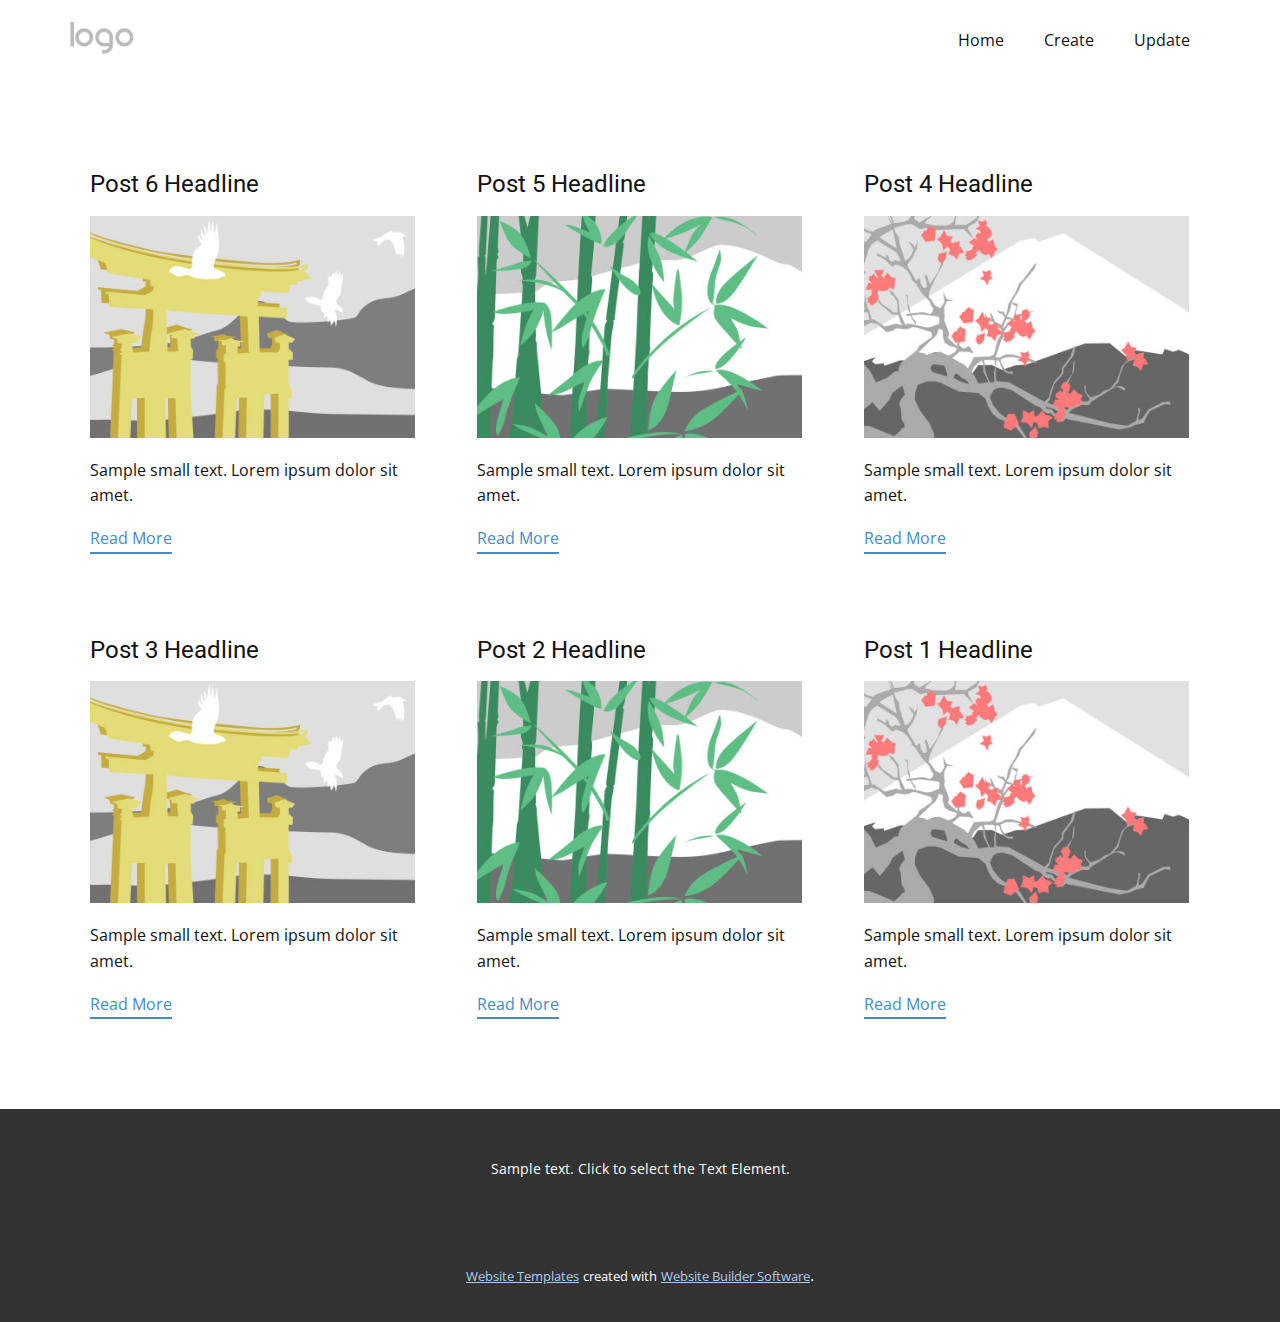
<file: blog/blog.html>
<html style="font-size: 16px;" lang="en"><head>
    <meta name="viewport" content="width=device-width, initial-scale=1.0">
    <meta charset="utf-8">
    <meta name="keywords" content="">
    <meta name="description" content="">
    <title>Blog Template</title>
    <link rel="stylesheet" href="../nicepage.css" media="screen">
<link rel="stylesheet" href="../Blog-Template.css" media="screen">
    <script class="u-script" type="text/javascript" src="../jquery.js" defer=""></script>
    <script class="u-script" type="text/javascript" src="../nicepage.js" defer=""></script>
    <meta name="generator" content="Nicepage 4.13.4, nicepage.com">
    <link id="u-theme-google-font" rel="stylesheet" href="https://fonts.googleapis.com/css?family=Roboto:100,100i,300,300i,400,400i,500,500i,700,700i,900,900i|Open+Sans:300,300i,400,400i,500,500i,600,600i,700,700i,800,800i">
    
    
    <script type="application/ld+json">{
		"@context": "http://schema.org",
		"@type": "Organization",
		"name": "",
		"logo": "images/default-logo.png"
}</script>
    <meta name="theme-color" content="#478ac9">
  </head>
  <body class="u-body u-xl-mode"><header class="u-clearfix u-header u-header" id="sec-084c"><div class="u-clearfix u-sheet u-valign-middle u-sheet-1">
        <a href="https://nicepage.com" class="u-image u-logo u-image-1">
          <img src="../images/default-logo.png" class="u-logo-image u-logo-image-1">
        </a>
        <nav class="u-menu u-menu-dropdown u-offcanvas u-menu-1">
          <div class="menu-collapse" style="font-size: 1rem; letter-spacing: 0px;">
            <a class="u-button-style u-custom-left-right-menu-spacing u-custom-padding-bottom u-custom-top-bottom-menu-spacing u-nav-link u-text-active-palette-1-base u-text-hover-palette-2-base" href="#">
              <svg class="u-svg-link" viewBox="0 0 24 24"><use xmlns:xlink="http://www.w3.org/1999/xlink" xlink:href="#menu-hamburger"></use></svg>
              <svg class="u-svg-content" version="1.1" id="menu-hamburger" viewBox="0 0 16 16" x="0px" y="0px" xmlns:xlink="http://www.w3.org/1999/xlink" xmlns="http://www.w3.org/2000/svg"><g><rect y="1" width="16" height="2"></rect><rect y="7" width="16" height="2"></rect><rect y="13" width="16" height="2"></rect>
</g></svg>
            </a>
          </div>
          <div class="u-nav-container">
            <ul class="u-nav u-unstyled u-nav-1"><li class="u-nav-item"><a class="u-button-style u-nav-link u-text-active-palette-1-base u-text-hover-palette-2-base" href="../Home.html" style="padding: 10px 20px;">Home</a>
</li><li class="u-nav-item"><a class="u-button-style u-nav-link u-text-active-palette-1-base u-text-hover-palette-2-base" href="../Create.html" style="padding: 10px 20px;">Create</a>
</li><li class="u-nav-item"><a class="u-button-style u-nav-link u-text-active-palette-1-base u-text-hover-palette-2-base" href="../Update.html" style="padding: 10px 20px;">Update</a>
</li></ul>
          </div>
          <div class="u-nav-container-collapse">
            <div class="u-black u-container-style u-inner-container-layout u-opacity u-opacity-95 u-sidenav">
              <div class="u-inner-container-layout u-sidenav-overflow">
                <div class="u-menu-close"></div>
                <ul class="u-align-center u-nav u-popupmenu-items u-unstyled u-nav-2"><li class="u-nav-item"><a class="u-button-style u-nav-link" href="../Home.html">Home</a>
</li><li class="u-nav-item"><a class="u-button-style u-nav-link" href="../Create.html">Create</a>
</li><li class="u-nav-item"><a class="u-button-style u-nav-link" href="../Update.html">Update</a>
</li></ul>
              </div>
            </div>
            <div class="u-black u-menu-overlay u-opacity u-opacity-70"></div>
          </div>
        </nav>
      </div></header>
    <section class="u-clearfix u-section-1" id="sec-1c5d">
      <div class="u-clearfix u-sheet u-valign-middle u-sheet-1"><!--blog--><!--blog_options_json--><!--{"type":"Recent","source":"","tags":"","count":""}--><!--/blog_options_json-->
        <div class="u-blog u-expanded-width u-repeater u-repeater-1"><!--blog_post-->
          <div class="u-blog-post u-container-style u-repeater-item u-white u-repeater-item-1">
            <div class="u-container-layout u-similar-container u-valign-top u-container-layout-1"><!--blog_post_header-->
              <h4 class="u-blog-control u-text u-text-1">
                <a class="u-post-header-link" href="../blog/post-5.html">Post 6 Headline</a>
              </h4><!--/blog_post_header--><!--blog_post_image-->
              <a class="u-post-header-link" href="../blog/post-5.html"><img alt="" class="u-blog-control u-expanded-width u-image u-image-default u-image-1" src="[data-uri]"></a><!--/blog_post_image--><!--blog_post_content-->
              <div class="u-blog-control u-post-content u-text u-text-2 fr-view">Sample small text. Lorem ipsum dolor sit amet.</div><!--/blog_post_content--><!--blog_post_readmore-->
              <a href="../blog/post-5.html" class="u-blog-control u-border-2 u-border-palette-1-base u-btn u-btn-rectangle u-button-style u-none u-btn-1"><!--blog_post_readmore_content--><!--options_json--><!--{"content":"","defaultValue":"Read More"}--><!--/options_json-->Read More<!--/blog_post_readmore_content--></a><!--/blog_post_readmore-->
            </div>
          </div><div class="u-blog-post u-container-style u-repeater-item u-video-cover u-white">
            <div class="u-container-layout u-similar-container u-valign-top u-container-layout-2"><!--blog_post_header-->
              <h4 class="u-blog-control u-text u-text-3">
                <a class="u-post-header-link" href="../blog/post-4.html">Post 5 Headline</a>
              </h4><!--/blog_post_header--><!--blog_post_image-->
              <a class="u-post-header-link" href="../blog/post-4.html"><img alt="" class="u-blog-control u-expanded-width u-image u-image-default u-image-2" src="[data-uri]"></a><!--/blog_post_image--><!--blog_post_content-->
              <div class="u-blog-control u-post-content u-text u-text-4 fr-view">Sample small text. Lorem ipsum dolor sit amet.</div><!--/blog_post_content--><!--blog_post_readmore-->
              <a href="../blog/post-4.html" class="u-blog-control u-border-2 u-border-palette-1-base u-btn u-btn-rectangle u-button-style u-none u-btn-2"><!--blog_post_readmore_content--><!--options_json--><!--{"content":"","defaultValue":"Read More"}--><!--/options_json-->Read More<!--/blog_post_readmore_content--></a><!--/blog_post_readmore-->
            </div>
          </div><div class="u-blog-post u-container-style u-repeater-item u-video-cover u-white">
            <div class="u-container-layout u-similar-container u-valign-top u-container-layout-3"><!--blog_post_header-->
              <h4 class="u-blog-control u-text u-text-5">
                <a class="u-post-header-link" href="../blog/post-3.html">Post 4 Headline</a>
              </h4><!--/blog_post_header--><!--blog_post_image-->
              <a class="u-post-header-link" href="../blog/post-3.html"><img alt="" class="u-blog-control u-expanded-width u-image u-image-default u-image-3" src="[data-uri]"></a><!--/blog_post_image--><!--blog_post_content-->
              <div class="u-blog-control u-post-content u-text u-text-6 fr-view">Sample small text. Lorem ipsum dolor sit amet.</div><!--/blog_post_content--><!--blog_post_readmore-->
              <a href="../blog/post-3.html" class="u-blog-control u-border-2 u-border-palette-1-base u-btn u-btn-rectangle u-button-style u-none u-btn-3"><!--blog_post_readmore_content--><!--options_json--><!--{"content":"","defaultValue":"Read More"}--><!--/options_json-->Read More<!--/blog_post_readmore_content--></a><!--/blog_post_readmore-->
            </div>
          </div><div class="u-blog-post u-container-style u-repeater-item u-white u-repeater-item-1">
            <div class="u-container-layout u-similar-container u-valign-top u-container-layout-1"><!--blog_post_header-->
              <h4 class="u-blog-control u-text u-text-1">
                <a class="u-post-header-link" href="../blog/post-2.html">Post 3 Headline</a>
              </h4><!--/blog_post_header--><!--blog_post_image-->
              <a class="u-post-header-link" href="../blog/post-2.html"><img alt="" class="u-blog-control u-expanded-width u-image u-image-default u-image-1" src="[data-uri]"></a><!--/blog_post_image--><!--blog_post_content-->
              <div class="u-blog-control u-post-content u-text u-text-2 fr-view">Sample small text. Lorem ipsum dolor sit amet.</div><!--/blog_post_content--><!--blog_post_readmore-->
              <a href="../blog/post-2.html" class="u-blog-control u-border-2 u-border-palette-1-base u-btn u-btn-rectangle u-button-style u-none u-btn-1"><!--blog_post_readmore_content--><!--options_json--><!--{"content":"","defaultValue":"Read More"}--><!--/options_json-->Read More<!--/blog_post_readmore_content--></a><!--/blog_post_readmore-->
            </div>
          </div><div class="u-blog-post u-container-style u-repeater-item u-video-cover u-white">
            <div class="u-container-layout u-similar-container u-valign-top u-container-layout-2"><!--blog_post_header-->
              <h4 class="u-blog-control u-text u-text-3">
                <a class="u-post-header-link" href="../blog/post-1.html">Post 2 Headline</a>
              </h4><!--/blog_post_header--><!--blog_post_image-->
              <a class="u-post-header-link" href="../blog/post-1.html"><img alt="" class="u-blog-control u-expanded-width u-image u-image-default u-image-2" src="[data-uri]"></a><!--/blog_post_image--><!--blog_post_content-->
              <div class="u-blog-control u-post-content u-text u-text-4 fr-view">Sample small text. Lorem ipsum dolor sit amet.</div><!--/blog_post_content--><!--blog_post_readmore-->
              <a href="../blog/post-1.html" class="u-blog-control u-border-2 u-border-palette-1-base u-btn u-btn-rectangle u-button-style u-none u-btn-2"><!--blog_post_readmore_content--><!--options_json--><!--{"content":"","defaultValue":"Read More"}--><!--/options_json-->Read More<!--/blog_post_readmore_content--></a><!--/blog_post_readmore-->
            </div>
          </div><div class="u-blog-post u-container-style u-repeater-item u-video-cover u-white">
            <div class="u-container-layout u-similar-container u-valign-top u-container-layout-3"><!--blog_post_header-->
              <h4 class="u-blog-control u-text u-text-5">
                <a class="u-post-header-link" href="../blog/post.html">Post 1 Headline</a>
              </h4><!--/blog_post_header--><!--blog_post_image-->
              <a class="u-post-header-link" href="../blog/post.html"><img alt="" class="u-blog-control u-expanded-width u-image u-image-default u-image-3" src="[data-uri]"></a><!--/blog_post_image--><!--blog_post_content-->
              <div class="u-blog-control u-post-content u-text u-text-6 fr-view">Sample small text. Lorem ipsum dolor sit amet.</div><!--/blog_post_content--><!--blog_post_readmore-->
              <a href="../blog/post.html" class="u-blog-control u-border-2 u-border-palette-1-base u-btn u-btn-rectangle u-button-style u-none u-btn-3"><!--blog_post_readmore_content--><!--options_json--><!--{"content":"","defaultValue":"Read More"}--><!--/options_json-->Read More<!--/blog_post_readmore_content--></a><!--/blog_post_readmore-->
            </div>
          </div><!--/blog_post--><!--blog_post-->
          <!--/blog_post--><!--blog_post-->
          <!--/blog_post-->
        </div><!--/blog-->
      </div>
    </section>
    
    
    <footer class="u-align-center u-clearfix u-footer u-grey-80 u-footer" id="sec-a35f"><div class="u-clearfix u-sheet u-sheet-1">
        <p class="u-small-text u-text u-text-variant u-text-1">Sample text. Click to select the Text Element.</p>
      </div></footer>
    <section class="u-backlink u-clearfix u-grey-80">
      <a class="u-link" href="https://nicepage.com/website-templates" target="_blank">
        <span>Website Templates</span>
      </a>
      <p class="u-text">
        <span>created with</span>
      </p>
      <a class="u-link" href="" target="_blank">
        <span>Website Builder Software</span>
      </a>. 
    </section>
  
</body></html>
</file>
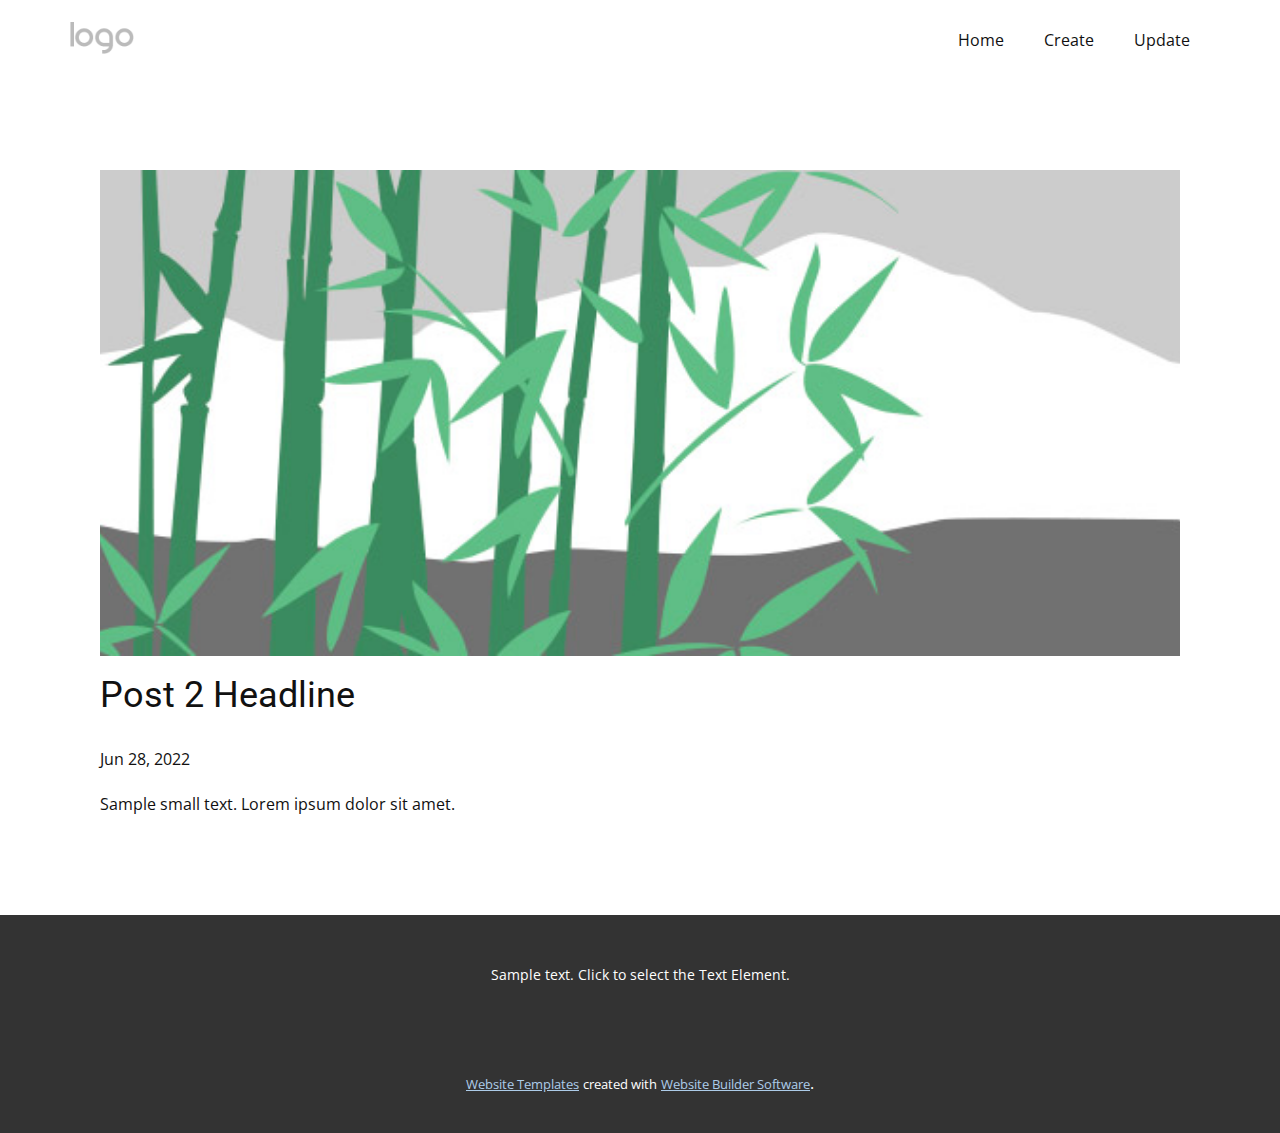
<file: blog/post-1.html>
<!doctype html>
<html style="font-size: 16px;" lang="en"><head>
    <meta name="viewport" content="width=device-width, initial-scale=1.0">
    <meta charset="utf-8">
    <meta name="keywords" content="Post 1 Headline">
    <meta name="description" content="">
    <title>Post 2 Headline</title>
    <link rel="stylesheet" href="../nicepage.css" media="screen">
<link rel="stylesheet" href="../Post-Template.css" media="screen">
    <script class="u-script" type="text/javascript" src="../jquery.js" defer=""></script>
    <script class="u-script" type="text/javascript" src="../nicepage.js" defer=""></script>
    <meta name="generator" content="Nicepage 4.13.4, nicepage.com">
    <link id="u-theme-google-font" rel="stylesheet" href="https://fonts.googleapis.com/css?family=Roboto:100,100i,300,300i,400,400i,500,500i,700,700i,900,900i|Open+Sans:300,300i,400,400i,500,500i,600,600i,700,700i,800,800i">
    
    
    <script type="application/ld+json">{
		"@context": "http://schema.org",
		"@type": "Organization",
		"name": "",
		"logo": "images/default-logo.png"
}</script>
    <meta name="theme-color" content="#478ac9">
  </head>
  <body class="u-body u-xl-mode"><header class="u-clearfix u-header u-header" id="sec-084c"><div class="u-clearfix u-sheet u-valign-middle u-sheet-1">
        <a href="https://nicepage.com" class="u-image u-logo u-image-1">
          <img src="../images/default-logo.png" class="u-logo-image u-logo-image-1">
        </a>
        <nav class="u-menu u-menu-dropdown u-offcanvas u-menu-1">
          <div class="menu-collapse" style="font-size: 1rem; letter-spacing: 0px;">
            <a class="u-button-style u-custom-left-right-menu-spacing u-custom-padding-bottom u-custom-top-bottom-menu-spacing u-nav-link u-text-active-palette-1-base u-text-hover-palette-2-base" href="#">
              <svg class="u-svg-link" viewBox="0 0 24 24"><use xmlns:xlink="http://www.w3.org/1999/xlink" xlink:href="#menu-hamburger"></use></svg>
              <svg class="u-svg-content" version="1.1" id="menu-hamburger" viewBox="0 0 16 16" x="0px" y="0px" xmlns:xlink="http://www.w3.org/1999/xlink" xmlns="http://www.w3.org/2000/svg"><g><rect y="1" width="16" height="2"></rect><rect y="7" width="16" height="2"></rect><rect y="13" width="16" height="2"></rect>
</g></svg>
            </a>
          </div>
          <div class="u-nav-container">
            <ul class="u-nav u-unstyled u-nav-1"><li class="u-nav-item"><a class="u-button-style u-nav-link u-text-active-palette-1-base u-text-hover-palette-2-base" href="../Home.html" style="padding: 10px 20px;">Home</a>
</li><li class="u-nav-item"><a class="u-button-style u-nav-link u-text-active-palette-1-base u-text-hover-palette-2-base" href="../Create.html" style="padding: 10px 20px;">Create</a>
</li><li class="u-nav-item"><a class="u-button-style u-nav-link u-text-active-palette-1-base u-text-hover-palette-2-base" href="../Update.html" style="padding: 10px 20px;">Update</a>
</li></ul>
          </div>
          <div class="u-nav-container-collapse">
            <div class="u-black u-container-style u-inner-container-layout u-opacity u-opacity-95 u-sidenav">
              <div class="u-inner-container-layout u-sidenav-overflow">
                <div class="u-menu-close"></div>
                <ul class="u-align-center u-nav u-popupmenu-items u-unstyled u-nav-2"><li class="u-nav-item"><a class="u-button-style u-nav-link" href="../Home.html">Home</a>
</li><li class="u-nav-item"><a class="u-button-style u-nav-link" href="../Create.html">Create</a>
</li><li class="u-nav-item"><a class="u-button-style u-nav-link" href="../Update.html">Update</a>
</li></ul>
              </div>
            </div>
            <div class="u-black u-menu-overlay u-opacity u-opacity-70"></div>
          </div>
        </nav>
      </div></header>
    <section class="u-align-center u-clearfix u-section-1" id="sec-854a">
      <div class="u-clearfix u-sheet u-valign-middle-md u-valign-middle-sm u-valign-middle-xs u-sheet-1"><!--post_details--><!--post_details_options_json--><!--{"source":""}--><!--/post_details_options_json--><!--blog_post-->
        <div class="u-container-style u-expanded-width u-post-details u-post-details-1">
          <div class="u-container-layout u-valign-middle u-container-layout-1"><!--blog_post_image-->
            <img alt="" class="u-blog-control u-expanded-width u-image u-image-default u-image-1" src="[data-uri]"><!--/blog_post_image--><!--blog_post_header-->
            <h2 class="u-blog-control u-text u-text-1">Post 2 Headline</h2><!--/blog_post_header--><!--blog_post_metadata-->
            <div class="u-blog-control u-metadata u-metadata-1"><!--blog_post_metadata_date-->
              <span class="u-meta-date u-meta-icon">Jun 28, 2022</span><!--/blog_post_metadata_date--><!--blog_post_metadata_category-->
              <!--/blog_post_metadata_category--><!--blog_post_metadata_comments-->
              <!--/blog_post_metadata_comments-->
            </div><!--/blog_post_metadata--><!--blog_post_content-->
            <div class="u-align-justify u-blog-control u-post-content u-text u-text-2 fr-view">
  Sample small text. Lorem ipsum dolor sit amet.
  </div><!--/blog_post_content-->
          </div>
        </div><!--/blog_post--><!--/post_details-->
      </div>
    </section>
    
    
    <footer class="u-align-center u-clearfix u-footer u-grey-80 u-footer" id="sec-a35f"><div class="u-clearfix u-sheet u-sheet-1">
        <p class="u-small-text u-text u-text-variant u-text-1">Sample text. Click to select the Text Element.</p>
      </div></footer>
    <section class="u-backlink u-clearfix u-grey-80">
      <a class="u-link" href="https://nicepage.com/website-templates" target="_blank">
        <span>Website Templates</span>
      </a>
      <p class="u-text">
        <span>created with</span>
      </p>
      <a class="u-link" href="" target="_blank">
        <span>Website Builder Software</span>
      </a>. 
    </section>
  
</body></html>
</file>
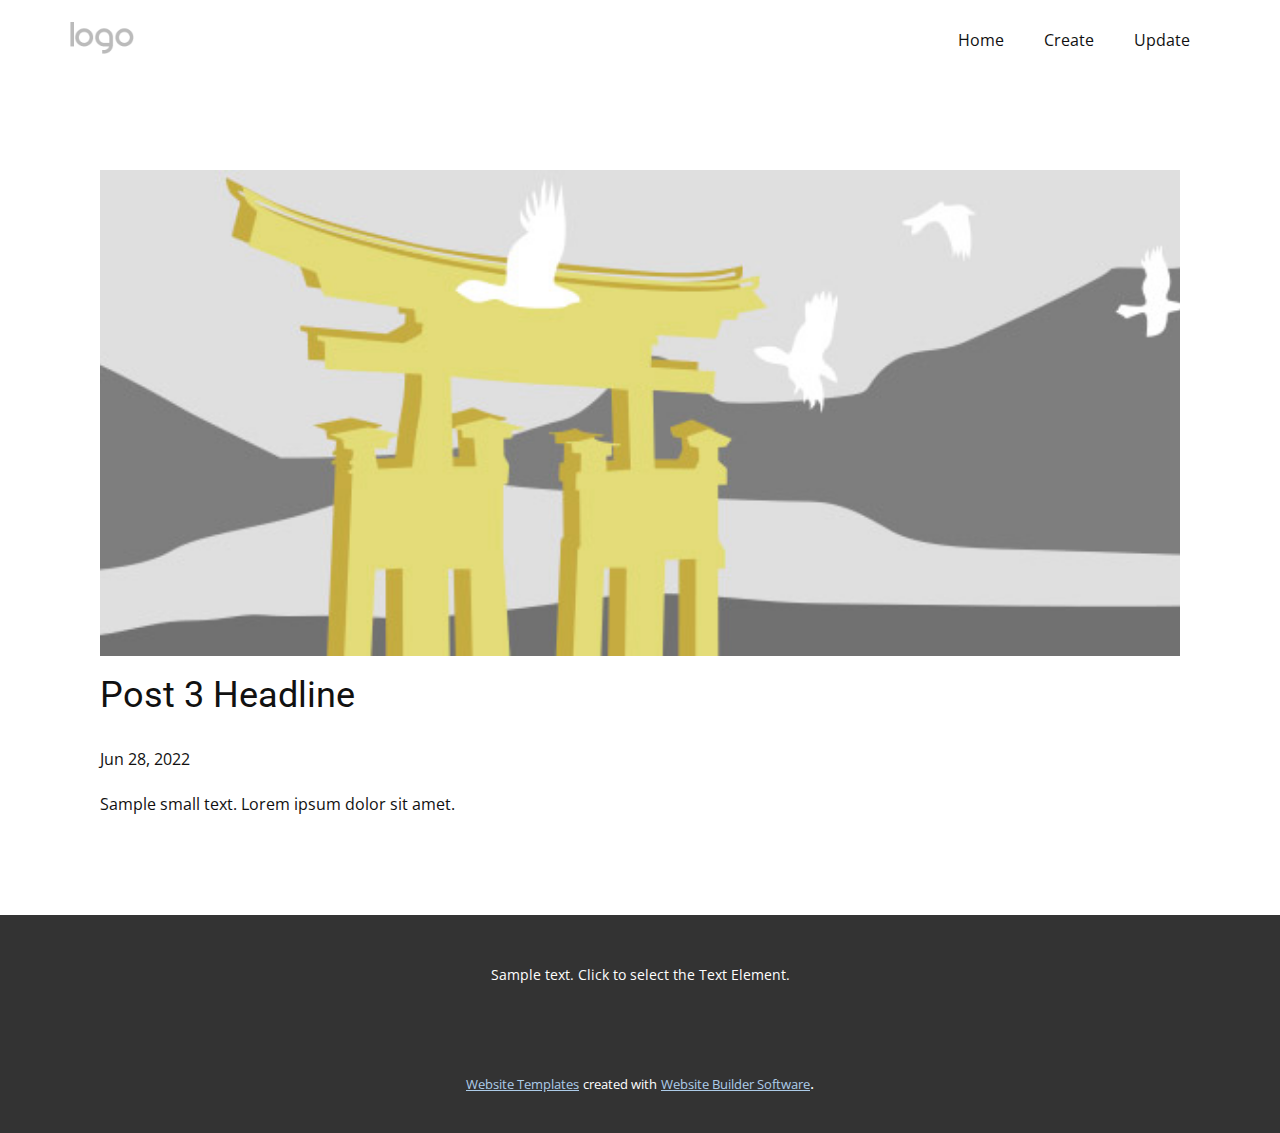
<file: blog/post-2.html>
<!doctype html>
<html style="font-size: 16px;" lang="en"><head>
    <meta name="viewport" content="width=device-width, initial-scale=1.0">
    <meta charset="utf-8">
    <meta name="keywords" content="Post 1 Headline">
    <meta name="description" content="">
    <title>Post 3 Headline</title>
    <link rel="stylesheet" href="../nicepage.css" media="screen">
<link rel="stylesheet" href="../Post-Template.css" media="screen">
    <script class="u-script" type="text/javascript" src="../jquery.js" defer=""></script>
    <script class="u-script" type="text/javascript" src="../nicepage.js" defer=""></script>
    <meta name="generator" content="Nicepage 4.13.4, nicepage.com">
    <link id="u-theme-google-font" rel="stylesheet" href="https://fonts.googleapis.com/css?family=Roboto:100,100i,300,300i,400,400i,500,500i,700,700i,900,900i|Open+Sans:300,300i,400,400i,500,500i,600,600i,700,700i,800,800i">
    
    
    <script type="application/ld+json">{
		"@context": "http://schema.org",
		"@type": "Organization",
		"name": "",
		"logo": "images/default-logo.png"
}</script>
    <meta name="theme-color" content="#478ac9">
  </head>
  <body class="u-body u-xl-mode"><header class="u-clearfix u-header u-header" id="sec-084c"><div class="u-clearfix u-sheet u-valign-middle u-sheet-1">
        <a href="https://nicepage.com" class="u-image u-logo u-image-1">
          <img src="../images/default-logo.png" class="u-logo-image u-logo-image-1">
        </a>
        <nav class="u-menu u-menu-dropdown u-offcanvas u-menu-1">
          <div class="menu-collapse" style="font-size: 1rem; letter-spacing: 0px;">
            <a class="u-button-style u-custom-left-right-menu-spacing u-custom-padding-bottom u-custom-top-bottom-menu-spacing u-nav-link u-text-active-palette-1-base u-text-hover-palette-2-base" href="#">
              <svg class="u-svg-link" viewBox="0 0 24 24"><use xmlns:xlink="http://www.w3.org/1999/xlink" xlink:href="#menu-hamburger"></use></svg>
              <svg class="u-svg-content" version="1.1" id="menu-hamburger" viewBox="0 0 16 16" x="0px" y="0px" xmlns:xlink="http://www.w3.org/1999/xlink" xmlns="http://www.w3.org/2000/svg"><g><rect y="1" width="16" height="2"></rect><rect y="7" width="16" height="2"></rect><rect y="13" width="16" height="2"></rect>
</g></svg>
            </a>
          </div>
          <div class="u-nav-container">
            <ul class="u-nav u-unstyled u-nav-1"><li class="u-nav-item"><a class="u-button-style u-nav-link u-text-active-palette-1-base u-text-hover-palette-2-base" href="../Home.html" style="padding: 10px 20px;">Home</a>
</li><li class="u-nav-item"><a class="u-button-style u-nav-link u-text-active-palette-1-base u-text-hover-palette-2-base" href="../Create.html" style="padding: 10px 20px;">Create</a>
</li><li class="u-nav-item"><a class="u-button-style u-nav-link u-text-active-palette-1-base u-text-hover-palette-2-base" href="../Update.html" style="padding: 10px 20px;">Update</a>
</li></ul>
          </div>
          <div class="u-nav-container-collapse">
            <div class="u-black u-container-style u-inner-container-layout u-opacity u-opacity-95 u-sidenav">
              <div class="u-inner-container-layout u-sidenav-overflow">
                <div class="u-menu-close"></div>
                <ul class="u-align-center u-nav u-popupmenu-items u-unstyled u-nav-2"><li class="u-nav-item"><a class="u-button-style u-nav-link" href="../Home.html">Home</a>
</li><li class="u-nav-item"><a class="u-button-style u-nav-link" href="../Create.html">Create</a>
</li><li class="u-nav-item"><a class="u-button-style u-nav-link" href="../Update.html">Update</a>
</li></ul>
              </div>
            </div>
            <div class="u-black u-menu-overlay u-opacity u-opacity-70"></div>
          </div>
        </nav>
      </div></header>
    <section class="u-align-center u-clearfix u-section-1" id="sec-854a">
      <div class="u-clearfix u-sheet u-valign-middle-md u-valign-middle-sm u-valign-middle-xs u-sheet-1"><!--post_details--><!--post_details_options_json--><!--{"source":""}--><!--/post_details_options_json--><!--blog_post-->
        <div class="u-container-style u-expanded-width u-post-details u-post-details-1">
          <div class="u-container-layout u-valign-middle u-container-layout-1"><!--blog_post_image-->
            <img alt="" class="u-blog-control u-expanded-width u-image u-image-default u-image-1" src="[data-uri]"><!--/blog_post_image--><!--blog_post_header-->
            <h2 class="u-blog-control u-text u-text-1">Post 3 Headline</h2><!--/blog_post_header--><!--blog_post_metadata-->
            <div class="u-blog-control u-metadata u-metadata-1"><!--blog_post_metadata_date-->
              <span class="u-meta-date u-meta-icon">Jun 28, 2022</span><!--/blog_post_metadata_date--><!--blog_post_metadata_category-->
              <!--/blog_post_metadata_category--><!--blog_post_metadata_comments-->
              <!--/blog_post_metadata_comments-->
            </div><!--/blog_post_metadata--><!--blog_post_content-->
            <div class="u-align-justify u-blog-control u-post-content u-text u-text-2 fr-view">
  Sample small text. Lorem ipsum dolor sit amet.
  </div><!--/blog_post_content-->
          </div>
        </div><!--/blog_post--><!--/post_details-->
      </div>
    </section>
    
    
    <footer class="u-align-center u-clearfix u-footer u-grey-80 u-footer" id="sec-a35f"><div class="u-clearfix u-sheet u-sheet-1">
        <p class="u-small-text u-text u-text-variant u-text-1">Sample text. Click to select the Text Element.</p>
      </div></footer>
    <section class="u-backlink u-clearfix u-grey-80">
      <a class="u-link" href="https://nicepage.com/website-templates" target="_blank">
        <span>Website Templates</span>
      </a>
      <p class="u-text">
        <span>created with</span>
      </p>
      <a class="u-link" href="" target="_blank">
        <span>Website Builder Software</span>
      </a>. 
    </section>
  
</body></html>
</file>
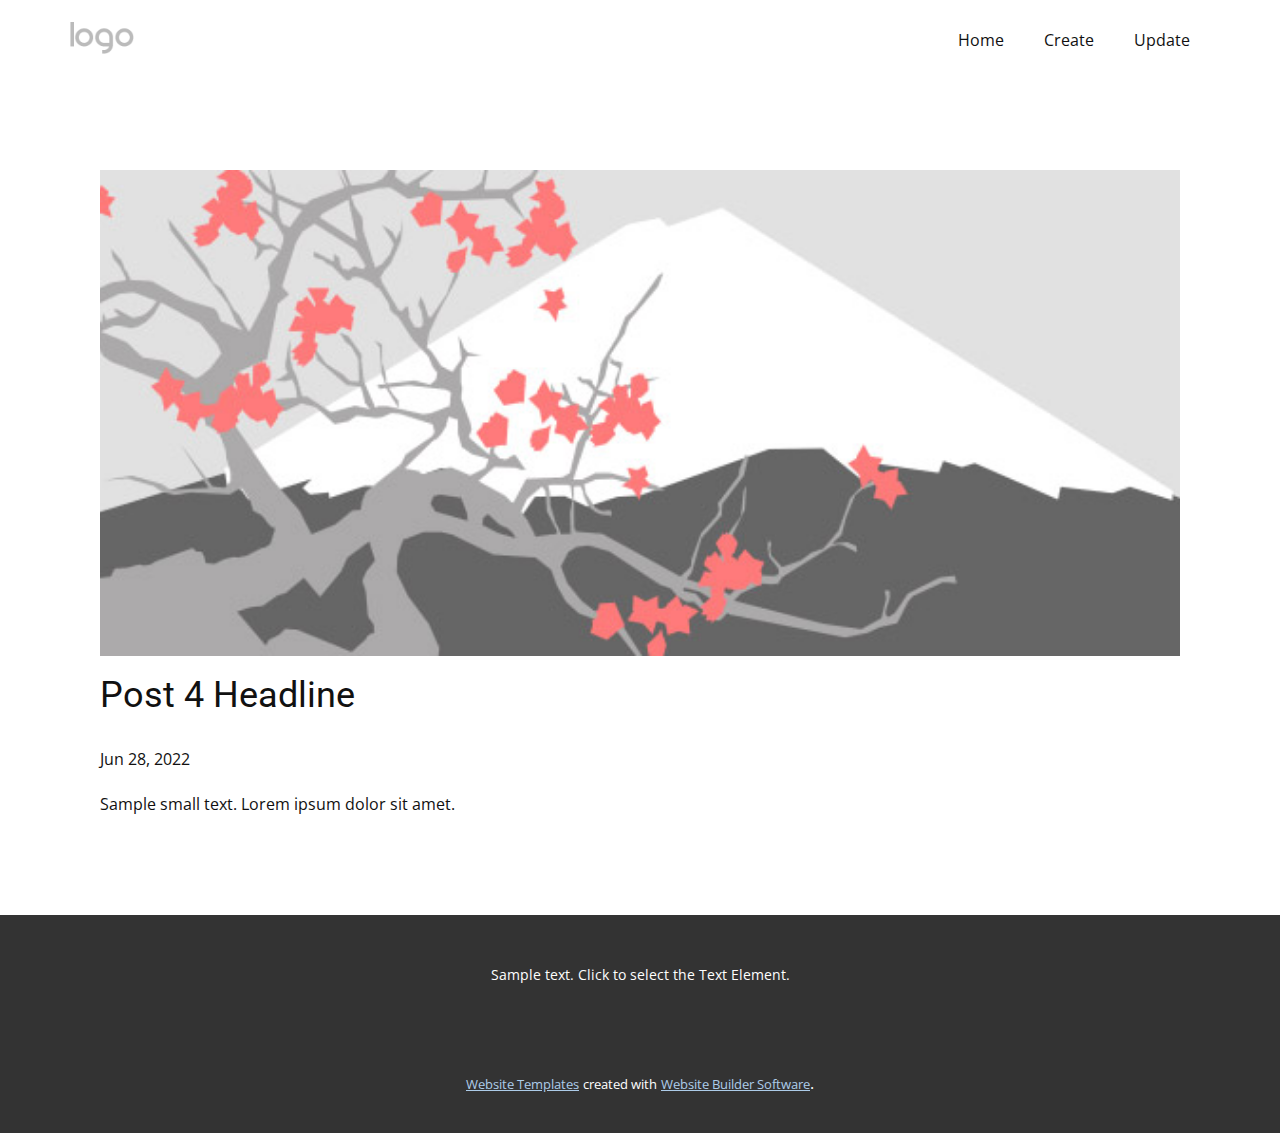
<file: blog/post-3.html>
<!doctype html>
<html style="font-size: 16px;" lang="en"><head>
    <meta name="viewport" content="width=device-width, initial-scale=1.0">
    <meta charset="utf-8">
    <meta name="keywords" content="Post 1 Headline">
    <meta name="description" content="">
    <title>Post 4 Headline</title>
    <link rel="stylesheet" href="../nicepage.css" media="screen">
<link rel="stylesheet" href="../Post-Template.css" media="screen">
    <script class="u-script" type="text/javascript" src="../jquery.js" defer=""></script>
    <script class="u-script" type="text/javascript" src="../nicepage.js" defer=""></script>
    <meta name="generator" content="Nicepage 4.13.4, nicepage.com">
    <link id="u-theme-google-font" rel="stylesheet" href="https://fonts.googleapis.com/css?family=Roboto:100,100i,300,300i,400,400i,500,500i,700,700i,900,900i|Open+Sans:300,300i,400,400i,500,500i,600,600i,700,700i,800,800i">
    
    
    <script type="application/ld+json">{
		"@context": "http://schema.org",
		"@type": "Organization",
		"name": "",
		"logo": "images/default-logo.png"
}</script>
    <meta name="theme-color" content="#478ac9">
  </head>
  <body class="u-body u-xl-mode"><header class="u-clearfix u-header u-header" id="sec-084c"><div class="u-clearfix u-sheet u-valign-middle u-sheet-1">
        <a href="https://nicepage.com" class="u-image u-logo u-image-1">
          <img src="../images/default-logo.png" class="u-logo-image u-logo-image-1">
        </a>
        <nav class="u-menu u-menu-dropdown u-offcanvas u-menu-1">
          <div class="menu-collapse" style="font-size: 1rem; letter-spacing: 0px;">
            <a class="u-button-style u-custom-left-right-menu-spacing u-custom-padding-bottom u-custom-top-bottom-menu-spacing u-nav-link u-text-active-palette-1-base u-text-hover-palette-2-base" href="#">
              <svg class="u-svg-link" viewBox="0 0 24 24"><use xmlns:xlink="http://www.w3.org/1999/xlink" xlink:href="#menu-hamburger"></use></svg>
              <svg class="u-svg-content" version="1.1" id="menu-hamburger" viewBox="0 0 16 16" x="0px" y="0px" xmlns:xlink="http://www.w3.org/1999/xlink" xmlns="http://www.w3.org/2000/svg"><g><rect y="1" width="16" height="2"></rect><rect y="7" width="16" height="2"></rect><rect y="13" width="16" height="2"></rect>
</g></svg>
            </a>
          </div>
          <div class="u-nav-container">
            <ul class="u-nav u-unstyled u-nav-1"><li class="u-nav-item"><a class="u-button-style u-nav-link u-text-active-palette-1-base u-text-hover-palette-2-base" href="../Home.html" style="padding: 10px 20px;">Home</a>
</li><li class="u-nav-item"><a class="u-button-style u-nav-link u-text-active-palette-1-base u-text-hover-palette-2-base" href="../Create.html" style="padding: 10px 20px;">Create</a>
</li><li class="u-nav-item"><a class="u-button-style u-nav-link u-text-active-palette-1-base u-text-hover-palette-2-base" href="../Update.html" style="padding: 10px 20px;">Update</a>
</li></ul>
          </div>
          <div class="u-nav-container-collapse">
            <div class="u-black u-container-style u-inner-container-layout u-opacity u-opacity-95 u-sidenav">
              <div class="u-inner-container-layout u-sidenav-overflow">
                <div class="u-menu-close"></div>
                <ul class="u-align-center u-nav u-popupmenu-items u-unstyled u-nav-2"><li class="u-nav-item"><a class="u-button-style u-nav-link" href="../Home.html">Home</a>
</li><li class="u-nav-item"><a class="u-button-style u-nav-link" href="../Create.html">Create</a>
</li><li class="u-nav-item"><a class="u-button-style u-nav-link" href="../Update.html">Update</a>
</li></ul>
              </div>
            </div>
            <div class="u-black u-menu-overlay u-opacity u-opacity-70"></div>
          </div>
        </nav>
      </div></header>
    <section class="u-align-center u-clearfix u-section-1" id="sec-854a">
      <div class="u-clearfix u-sheet u-valign-middle-md u-valign-middle-sm u-valign-middle-xs u-sheet-1"><!--post_details--><!--post_details_options_json--><!--{"source":""}--><!--/post_details_options_json--><!--blog_post-->
        <div class="u-container-style u-expanded-width u-post-details u-post-details-1">
          <div class="u-container-layout u-valign-middle u-container-layout-1"><!--blog_post_image-->
            <img alt="" class="u-blog-control u-expanded-width u-image u-image-default u-image-1" src="[data-uri]"><!--/blog_post_image--><!--blog_post_header-->
            <h2 class="u-blog-control u-text u-text-1">Post 4 Headline</h2><!--/blog_post_header--><!--blog_post_metadata-->
            <div class="u-blog-control u-metadata u-metadata-1"><!--blog_post_metadata_date-->
              <span class="u-meta-date u-meta-icon">Jun 28, 2022</span><!--/blog_post_metadata_date--><!--blog_post_metadata_category-->
              <!--/blog_post_metadata_category--><!--blog_post_metadata_comments-->
              <!--/blog_post_metadata_comments-->
            </div><!--/blog_post_metadata--><!--blog_post_content-->
            <div class="u-align-justify u-blog-control u-post-content u-text u-text-2 fr-view">
  Sample small text. Lorem ipsum dolor sit amet.
  </div><!--/blog_post_content-->
          </div>
        </div><!--/blog_post--><!--/post_details-->
      </div>
    </section>
    
    
    <footer class="u-align-center u-clearfix u-footer u-grey-80 u-footer" id="sec-a35f"><div class="u-clearfix u-sheet u-sheet-1">
        <p class="u-small-text u-text u-text-variant u-text-1">Sample text. Click to select the Text Element.</p>
      </div></footer>
    <section class="u-backlink u-clearfix u-grey-80">
      <a class="u-link" href="https://nicepage.com/website-templates" target="_blank">
        <span>Website Templates</span>
      </a>
      <p class="u-text">
        <span>created with</span>
      </p>
      <a class="u-link" href="" target="_blank">
        <span>Website Builder Software</span>
      </a>. 
    </section>
  
</body></html>
</file>
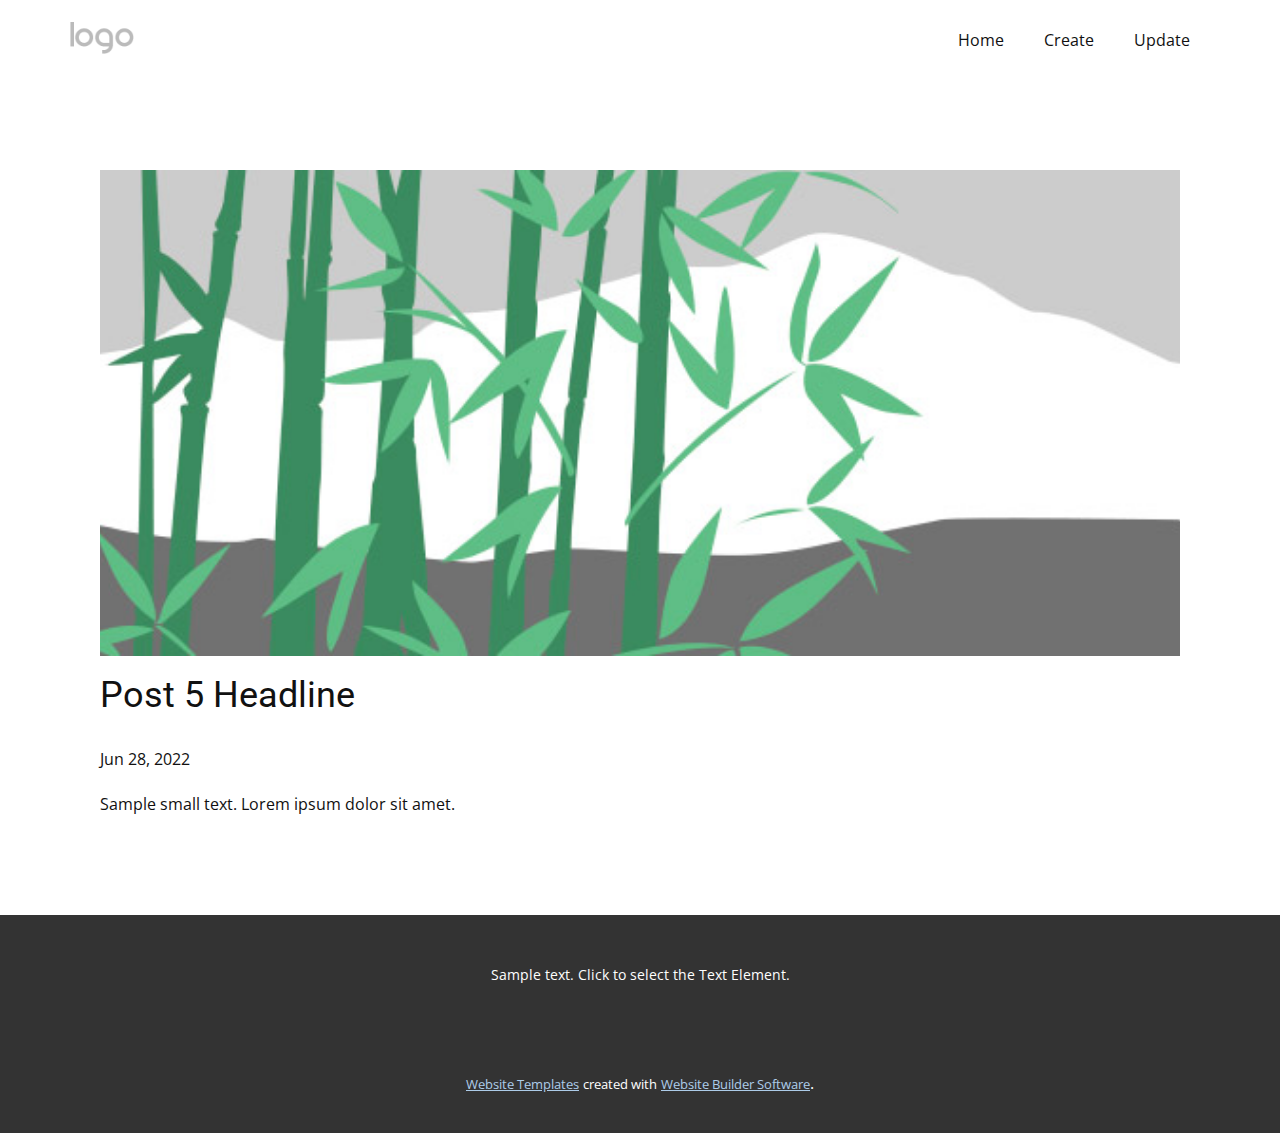
<file: blog/post-4.html>
<!doctype html>
<html style="font-size: 16px;" lang="en"><head>
    <meta name="viewport" content="width=device-width, initial-scale=1.0">
    <meta charset="utf-8">
    <meta name="keywords" content="Post 1 Headline">
    <meta name="description" content="">
    <title>Post 5 Headline</title>
    <link rel="stylesheet" href="../nicepage.css" media="screen">
<link rel="stylesheet" href="../Post-Template.css" media="screen">
    <script class="u-script" type="text/javascript" src="../jquery.js" defer=""></script>
    <script class="u-script" type="text/javascript" src="../nicepage.js" defer=""></script>
    <meta name="generator" content="Nicepage 4.13.4, nicepage.com">
    <link id="u-theme-google-font" rel="stylesheet" href="https://fonts.googleapis.com/css?family=Roboto:100,100i,300,300i,400,400i,500,500i,700,700i,900,900i|Open+Sans:300,300i,400,400i,500,500i,600,600i,700,700i,800,800i">
    
    
    <script type="application/ld+json">{
		"@context": "http://schema.org",
		"@type": "Organization",
		"name": "",
		"logo": "images/default-logo.png"
}</script>
    <meta name="theme-color" content="#478ac9">
  </head>
  <body class="u-body u-xl-mode"><header class="u-clearfix u-header u-header" id="sec-084c"><div class="u-clearfix u-sheet u-valign-middle u-sheet-1">
        <a href="https://nicepage.com" class="u-image u-logo u-image-1">
          <img src="../images/default-logo.png" class="u-logo-image u-logo-image-1">
        </a>
        <nav class="u-menu u-menu-dropdown u-offcanvas u-menu-1">
          <div class="menu-collapse" style="font-size: 1rem; letter-spacing: 0px;">
            <a class="u-button-style u-custom-left-right-menu-spacing u-custom-padding-bottom u-custom-top-bottom-menu-spacing u-nav-link u-text-active-palette-1-base u-text-hover-palette-2-base" href="#">
              <svg class="u-svg-link" viewBox="0 0 24 24"><use xmlns:xlink="http://www.w3.org/1999/xlink" xlink:href="#menu-hamburger"></use></svg>
              <svg class="u-svg-content" version="1.1" id="menu-hamburger" viewBox="0 0 16 16" x="0px" y="0px" xmlns:xlink="http://www.w3.org/1999/xlink" xmlns="http://www.w3.org/2000/svg"><g><rect y="1" width="16" height="2"></rect><rect y="7" width="16" height="2"></rect><rect y="13" width="16" height="2"></rect>
</g></svg>
            </a>
          </div>
          <div class="u-nav-container">
            <ul class="u-nav u-unstyled u-nav-1"><li class="u-nav-item"><a class="u-button-style u-nav-link u-text-active-palette-1-base u-text-hover-palette-2-base" href="../Home.html" style="padding: 10px 20px;">Home</a>
</li><li class="u-nav-item"><a class="u-button-style u-nav-link u-text-active-palette-1-base u-text-hover-palette-2-base" href="../Create.html" style="padding: 10px 20px;">Create</a>
</li><li class="u-nav-item"><a class="u-button-style u-nav-link u-text-active-palette-1-base u-text-hover-palette-2-base" href="../Update.html" style="padding: 10px 20px;">Update</a>
</li></ul>
          </div>
          <div class="u-nav-container-collapse">
            <div class="u-black u-container-style u-inner-container-layout u-opacity u-opacity-95 u-sidenav">
              <div class="u-inner-container-layout u-sidenav-overflow">
                <div class="u-menu-close"></div>
                <ul class="u-align-center u-nav u-popupmenu-items u-unstyled u-nav-2"><li class="u-nav-item"><a class="u-button-style u-nav-link" href="../Home.html">Home</a>
</li><li class="u-nav-item"><a class="u-button-style u-nav-link" href="../Create.html">Create</a>
</li><li class="u-nav-item"><a class="u-button-style u-nav-link" href="../Update.html">Update</a>
</li></ul>
              </div>
            </div>
            <div class="u-black u-menu-overlay u-opacity u-opacity-70"></div>
          </div>
        </nav>
      </div></header>
    <section class="u-align-center u-clearfix u-section-1" id="sec-854a">
      <div class="u-clearfix u-sheet u-valign-middle-md u-valign-middle-sm u-valign-middle-xs u-sheet-1"><!--post_details--><!--post_details_options_json--><!--{"source":""}--><!--/post_details_options_json--><!--blog_post-->
        <div class="u-container-style u-expanded-width u-post-details u-post-details-1">
          <div class="u-container-layout u-valign-middle u-container-layout-1"><!--blog_post_image-->
            <img alt="" class="u-blog-control u-expanded-width u-image u-image-default u-image-1" src="[data-uri]"><!--/blog_post_image--><!--blog_post_header-->
            <h2 class="u-blog-control u-text u-text-1">Post 5 Headline</h2><!--/blog_post_header--><!--blog_post_metadata-->
            <div class="u-blog-control u-metadata u-metadata-1"><!--blog_post_metadata_date-->
              <span class="u-meta-date u-meta-icon">Jun 28, 2022</span><!--/blog_post_metadata_date--><!--blog_post_metadata_category-->
              <!--/blog_post_metadata_category--><!--blog_post_metadata_comments-->
              <!--/blog_post_metadata_comments-->
            </div><!--/blog_post_metadata--><!--blog_post_content-->
            <div class="u-align-justify u-blog-control u-post-content u-text u-text-2 fr-view">
  Sample small text. Lorem ipsum dolor sit amet.
  </div><!--/blog_post_content-->
          </div>
        </div><!--/blog_post--><!--/post_details-->
      </div>
    </section>
    
    
    <footer class="u-align-center u-clearfix u-footer u-grey-80 u-footer" id="sec-a35f"><div class="u-clearfix u-sheet u-sheet-1">
        <p class="u-small-text u-text u-text-variant u-text-1">Sample text. Click to select the Text Element.</p>
      </div></footer>
    <section class="u-backlink u-clearfix u-grey-80">
      <a class="u-link" href="https://nicepage.com/website-templates" target="_blank">
        <span>Website Templates</span>
      </a>
      <p class="u-text">
        <span>created with</span>
      </p>
      <a class="u-link" href="" target="_blank">
        <span>Website Builder Software</span>
      </a>. 
    </section>
  
</body></html>
</file>
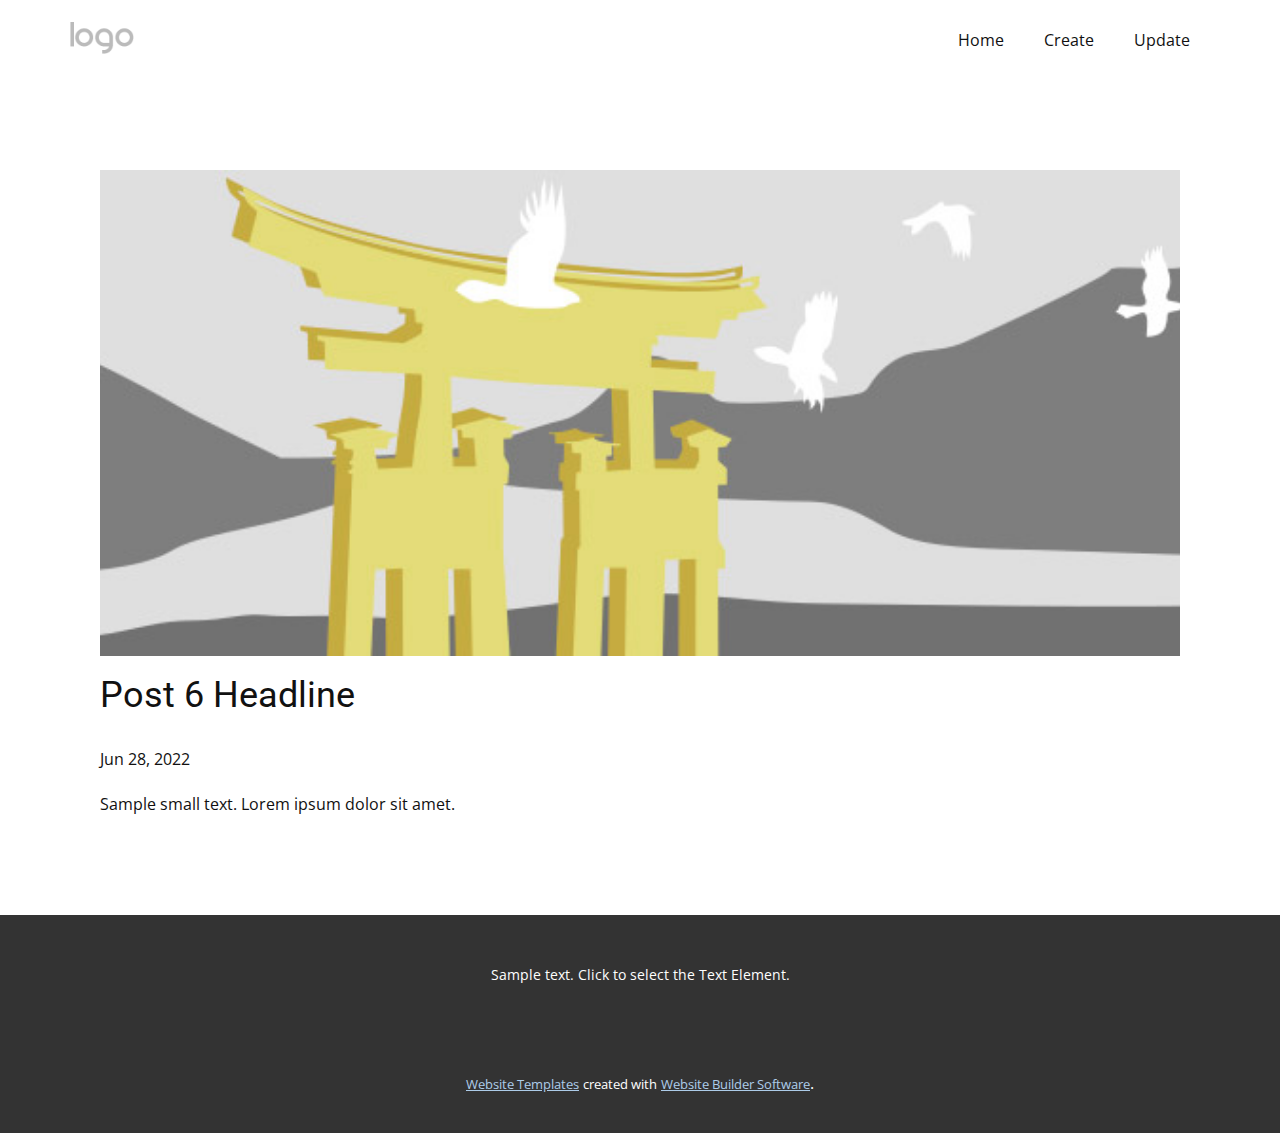
<file: blog/post-5.html>
<!doctype html>
<html style="font-size: 16px;" lang="en"><head>
    <meta name="viewport" content="width=device-width, initial-scale=1.0">
    <meta charset="utf-8">
    <meta name="keywords" content="Post 1 Headline">
    <meta name="description" content="">
    <title>Post 6 Headline</title>
    <link rel="stylesheet" href="../nicepage.css" media="screen">
<link rel="stylesheet" href="../Post-Template.css" media="screen">
    <script class="u-script" type="text/javascript" src="../jquery.js" defer=""></script>
    <script class="u-script" type="text/javascript" src="../nicepage.js" defer=""></script>
    <meta name="generator" content="Nicepage 4.13.4, nicepage.com">
    <link id="u-theme-google-font" rel="stylesheet" href="https://fonts.googleapis.com/css?family=Roboto:100,100i,300,300i,400,400i,500,500i,700,700i,900,900i|Open+Sans:300,300i,400,400i,500,500i,600,600i,700,700i,800,800i">
    
    
    <script type="application/ld+json">{
		"@context": "http://schema.org",
		"@type": "Organization",
		"name": "",
		"logo": "images/default-logo.png"
}</script>
    <meta name="theme-color" content="#478ac9">
  </head>
  <body class="u-body u-xl-mode"><header class="u-clearfix u-header u-header" id="sec-084c"><div class="u-clearfix u-sheet u-valign-middle u-sheet-1">
        <a href="https://nicepage.com" class="u-image u-logo u-image-1">
          <img src="../images/default-logo.png" class="u-logo-image u-logo-image-1">
        </a>
        <nav class="u-menu u-menu-dropdown u-offcanvas u-menu-1">
          <div class="menu-collapse" style="font-size: 1rem; letter-spacing: 0px;">
            <a class="u-button-style u-custom-left-right-menu-spacing u-custom-padding-bottom u-custom-top-bottom-menu-spacing u-nav-link u-text-active-palette-1-base u-text-hover-palette-2-base" href="#">
              <svg class="u-svg-link" viewBox="0 0 24 24"><use xmlns:xlink="http://www.w3.org/1999/xlink" xlink:href="#menu-hamburger"></use></svg>
              <svg class="u-svg-content" version="1.1" id="menu-hamburger" viewBox="0 0 16 16" x="0px" y="0px" xmlns:xlink="http://www.w3.org/1999/xlink" xmlns="http://www.w3.org/2000/svg"><g><rect y="1" width="16" height="2"></rect><rect y="7" width="16" height="2"></rect><rect y="13" width="16" height="2"></rect>
</g></svg>
            </a>
          </div>
          <div class="u-nav-container">
            <ul class="u-nav u-unstyled u-nav-1"><li class="u-nav-item"><a class="u-button-style u-nav-link u-text-active-palette-1-base u-text-hover-palette-2-base" href="../Home.html" style="padding: 10px 20px;">Home</a>
</li><li class="u-nav-item"><a class="u-button-style u-nav-link u-text-active-palette-1-base u-text-hover-palette-2-base" href="../Create.html" style="padding: 10px 20px;">Create</a>
</li><li class="u-nav-item"><a class="u-button-style u-nav-link u-text-active-palette-1-base u-text-hover-palette-2-base" href="../Update.html" style="padding: 10px 20px;">Update</a>
</li></ul>
          </div>
          <div class="u-nav-container-collapse">
            <div class="u-black u-container-style u-inner-container-layout u-opacity u-opacity-95 u-sidenav">
              <div class="u-inner-container-layout u-sidenav-overflow">
                <div class="u-menu-close"></div>
                <ul class="u-align-center u-nav u-popupmenu-items u-unstyled u-nav-2"><li class="u-nav-item"><a class="u-button-style u-nav-link" href="../Home.html">Home</a>
</li><li class="u-nav-item"><a class="u-button-style u-nav-link" href="../Create.html">Create</a>
</li><li class="u-nav-item"><a class="u-button-style u-nav-link" href="../Update.html">Update</a>
</li></ul>
              </div>
            </div>
            <div class="u-black u-menu-overlay u-opacity u-opacity-70"></div>
          </div>
        </nav>
      </div></header>
    <section class="u-align-center u-clearfix u-section-1" id="sec-854a">
      <div class="u-clearfix u-sheet u-valign-middle-md u-valign-middle-sm u-valign-middle-xs u-sheet-1"><!--post_details--><!--post_details_options_json--><!--{"source":""}--><!--/post_details_options_json--><!--blog_post-->
        <div class="u-container-style u-expanded-width u-post-details u-post-details-1">
          <div class="u-container-layout u-valign-middle u-container-layout-1"><!--blog_post_image-->
            <img alt="" class="u-blog-control u-expanded-width u-image u-image-default u-image-1" src="[data-uri]"><!--/blog_post_image--><!--blog_post_header-->
            <h2 class="u-blog-control u-text u-text-1">Post 6 Headline</h2><!--/blog_post_header--><!--blog_post_metadata-->
            <div class="u-blog-control u-metadata u-metadata-1"><!--blog_post_metadata_date-->
              <span class="u-meta-date u-meta-icon">Jun 28, 2022</span><!--/blog_post_metadata_date--><!--blog_post_metadata_category-->
              <!--/blog_post_metadata_category--><!--blog_post_metadata_comments-->
              <!--/blog_post_metadata_comments-->
            </div><!--/blog_post_metadata--><!--blog_post_content-->
            <div class="u-align-justify u-blog-control u-post-content u-text u-text-2 fr-view">
  Sample small text. Lorem ipsum dolor sit amet.
  </div><!--/blog_post_content-->
          </div>
        </div><!--/blog_post--><!--/post_details-->
      </div>
    </section>
    
    
    <footer class="u-align-center u-clearfix u-footer u-grey-80 u-footer" id="sec-a35f"><div class="u-clearfix u-sheet u-sheet-1">
        <p class="u-small-text u-text u-text-variant u-text-1">Sample text. Click to select the Text Element.</p>
      </div></footer>
    <section class="u-backlink u-clearfix u-grey-80">
      <a class="u-link" href="https://nicepage.com/website-templates" target="_blank">
        <span>Website Templates</span>
      </a>
      <p class="u-text">
        <span>created with</span>
      </p>
      <a class="u-link" href="" target="_blank">
        <span>Website Builder Software</span>
      </a>. 
    </section>
  
</body></html>
</file>
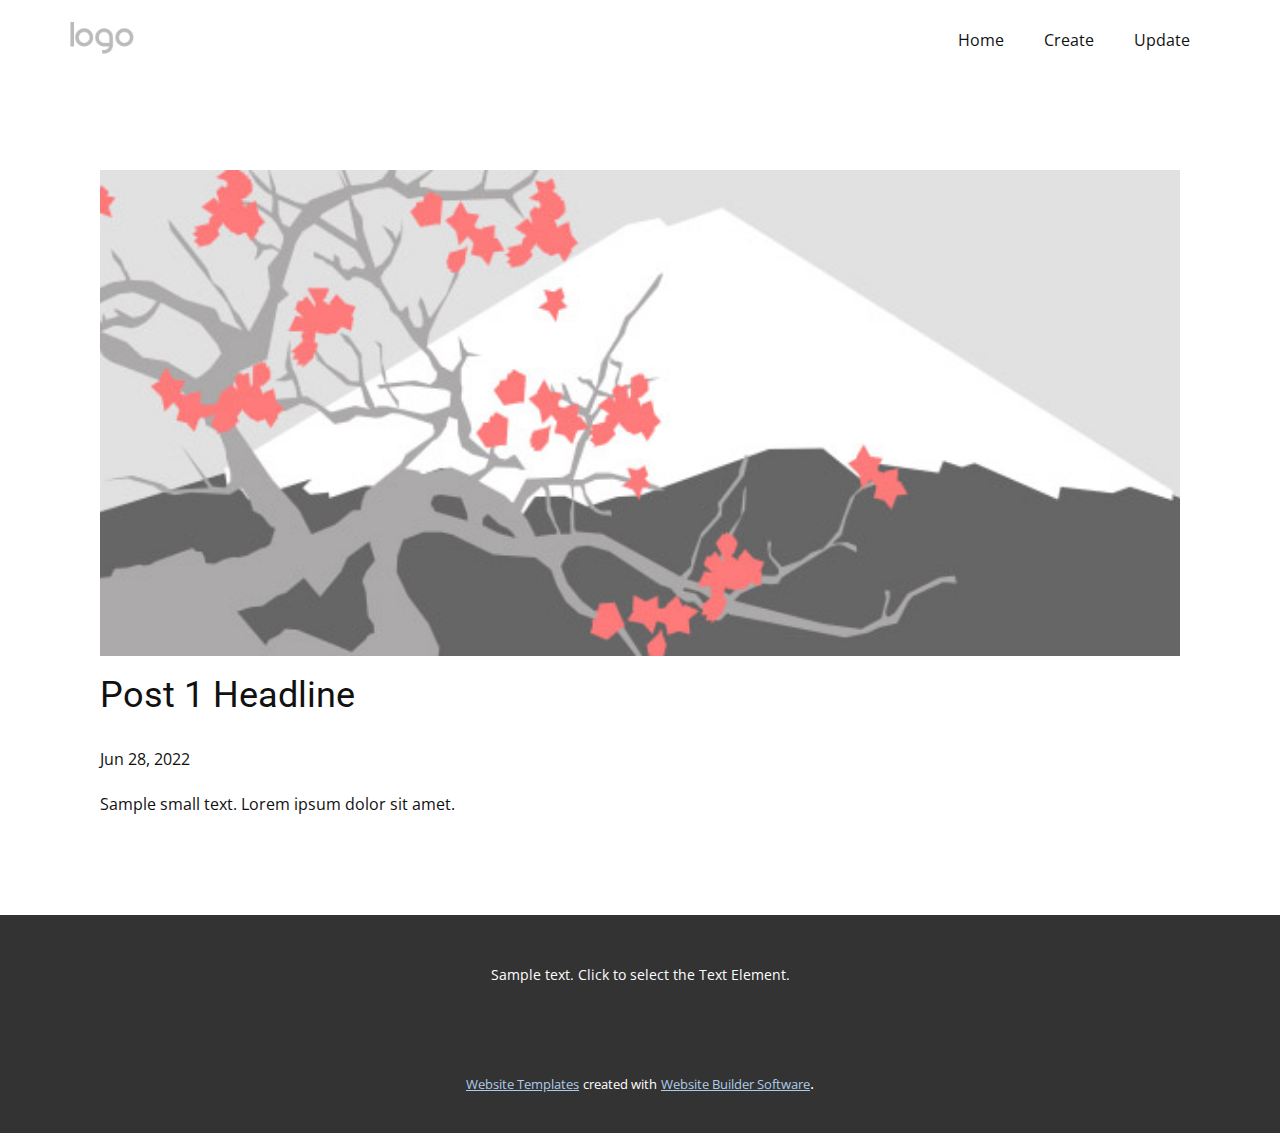
<file: blog/post.html>
<!doctype html>
<html style="font-size: 16px;" lang="en"><head>
    <meta name="viewport" content="width=device-width, initial-scale=1.0">
    <meta charset="utf-8">
    <meta name="keywords" content="Post 1 Headline">
    <meta name="description" content="">
    <title>Post 1 Headline</title>
    <link rel="stylesheet" href="../nicepage.css" media="screen">
<link rel="stylesheet" href="../Post-Template.css" media="screen">
    <script class="u-script" type="text/javascript" src="../jquery.js" defer=""></script>
    <script class="u-script" type="text/javascript" src="../nicepage.js" defer=""></script>
    <meta name="generator" content="Nicepage 4.13.4, nicepage.com">
    <link id="u-theme-google-font" rel="stylesheet" href="https://fonts.googleapis.com/css?family=Roboto:100,100i,300,300i,400,400i,500,500i,700,700i,900,900i|Open+Sans:300,300i,400,400i,500,500i,600,600i,700,700i,800,800i">
    
    
    <script type="application/ld+json">{
		"@context": "http://schema.org",
		"@type": "Organization",
		"name": "",
		"logo": "images/default-logo.png"
}</script>
    <meta name="theme-color" content="#478ac9">
  </head>
  <body class="u-body u-xl-mode"><header class="u-clearfix u-header u-header" id="sec-084c"><div class="u-clearfix u-sheet u-valign-middle u-sheet-1">
        <a href="https://nicepage.com" class="u-image u-logo u-image-1">
          <img src="../images/default-logo.png" class="u-logo-image u-logo-image-1">
        </a>
        <nav class="u-menu u-menu-dropdown u-offcanvas u-menu-1">
          <div class="menu-collapse" style="font-size: 1rem; letter-spacing: 0px;">
            <a class="u-button-style u-custom-left-right-menu-spacing u-custom-padding-bottom u-custom-top-bottom-menu-spacing u-nav-link u-text-active-palette-1-base u-text-hover-palette-2-base" href="#">
              <svg class="u-svg-link" viewBox="0 0 24 24"><use xmlns:xlink="http://www.w3.org/1999/xlink" xlink:href="#menu-hamburger"></use></svg>
              <svg class="u-svg-content" version="1.1" id="menu-hamburger" viewBox="0 0 16 16" x="0px" y="0px" xmlns:xlink="http://www.w3.org/1999/xlink" xmlns="http://www.w3.org/2000/svg"><g><rect y="1" width="16" height="2"></rect><rect y="7" width="16" height="2"></rect><rect y="13" width="16" height="2"></rect>
</g></svg>
            </a>
          </div>
          <div class="u-nav-container">
            <ul class="u-nav u-unstyled u-nav-1"><li class="u-nav-item"><a class="u-button-style u-nav-link u-text-active-palette-1-base u-text-hover-palette-2-base" href="../Home.html" style="padding: 10px 20px;">Home</a>
</li><li class="u-nav-item"><a class="u-button-style u-nav-link u-text-active-palette-1-base u-text-hover-palette-2-base" href="../Create.html" style="padding: 10px 20px;">Create</a>
</li><li class="u-nav-item"><a class="u-button-style u-nav-link u-text-active-palette-1-base u-text-hover-palette-2-base" href="../Update.html" style="padding: 10px 20px;">Update</a>
</li></ul>
          </div>
          <div class="u-nav-container-collapse">
            <div class="u-black u-container-style u-inner-container-layout u-opacity u-opacity-95 u-sidenav">
              <div class="u-inner-container-layout u-sidenav-overflow">
                <div class="u-menu-close"></div>
                <ul class="u-align-center u-nav u-popupmenu-items u-unstyled u-nav-2"><li class="u-nav-item"><a class="u-button-style u-nav-link" href="../Home.html">Home</a>
</li><li class="u-nav-item"><a class="u-button-style u-nav-link" href="../Create.html">Create</a>
</li><li class="u-nav-item"><a class="u-button-style u-nav-link" href="../Update.html">Update</a>
</li></ul>
              </div>
            </div>
            <div class="u-black u-menu-overlay u-opacity u-opacity-70"></div>
          </div>
        </nav>
      </div></header>
    <section class="u-align-center u-clearfix u-section-1" id="sec-854a">
      <div class="u-clearfix u-sheet u-valign-middle-md u-valign-middle-sm u-valign-middle-xs u-sheet-1"><!--post_details--><!--post_details_options_json--><!--{"source":""}--><!--/post_details_options_json--><!--blog_post-->
        <div class="u-container-style u-expanded-width u-post-details u-post-details-1">
          <div class="u-container-layout u-valign-middle u-container-layout-1"><!--blog_post_image-->
            <img alt="" class="u-blog-control u-expanded-width u-image u-image-default u-image-1" src="[data-uri]"><!--/blog_post_image--><!--blog_post_header-->
            <h2 class="u-blog-control u-text u-text-1">Post 1 Headline</h2><!--/blog_post_header--><!--blog_post_metadata-->
            <div class="u-blog-control u-metadata u-metadata-1"><!--blog_post_metadata_date-->
              <span class="u-meta-date u-meta-icon">Jun 28, 2022</span><!--/blog_post_metadata_date--><!--blog_post_metadata_category-->
              <!--/blog_post_metadata_category--><!--blog_post_metadata_comments-->
              <!--/blog_post_metadata_comments-->
            </div><!--/blog_post_metadata--><!--blog_post_content-->
            <div class="u-align-justify u-blog-control u-post-content u-text u-text-2 fr-view">
  Sample small text. Lorem ipsum dolor sit amet.
  </div><!--/blog_post_content-->
          </div>
        </div><!--/blog_post--><!--/post_details-->
      </div>
    </section>
    
    
    <footer class="u-align-center u-clearfix u-footer u-grey-80 u-footer" id="sec-a35f"><div class="u-clearfix u-sheet u-sheet-1">
        <p class="u-small-text u-text u-text-variant u-text-1">Sample text. Click to select the Text Element.</p>
      </div></footer>
    <section class="u-backlink u-clearfix u-grey-80">
      <a class="u-link" href="https://nicepage.com/website-templates" target="_blank">
        <span>Website Templates</span>
      </a>
      <p class="u-text">
        <span>created with</span>
      </p>
      <a class="u-link" href="" target="_blank">
        <span>Website Builder Software</span>
      </a>. 
    </section>
  
</body></html>
</file>
